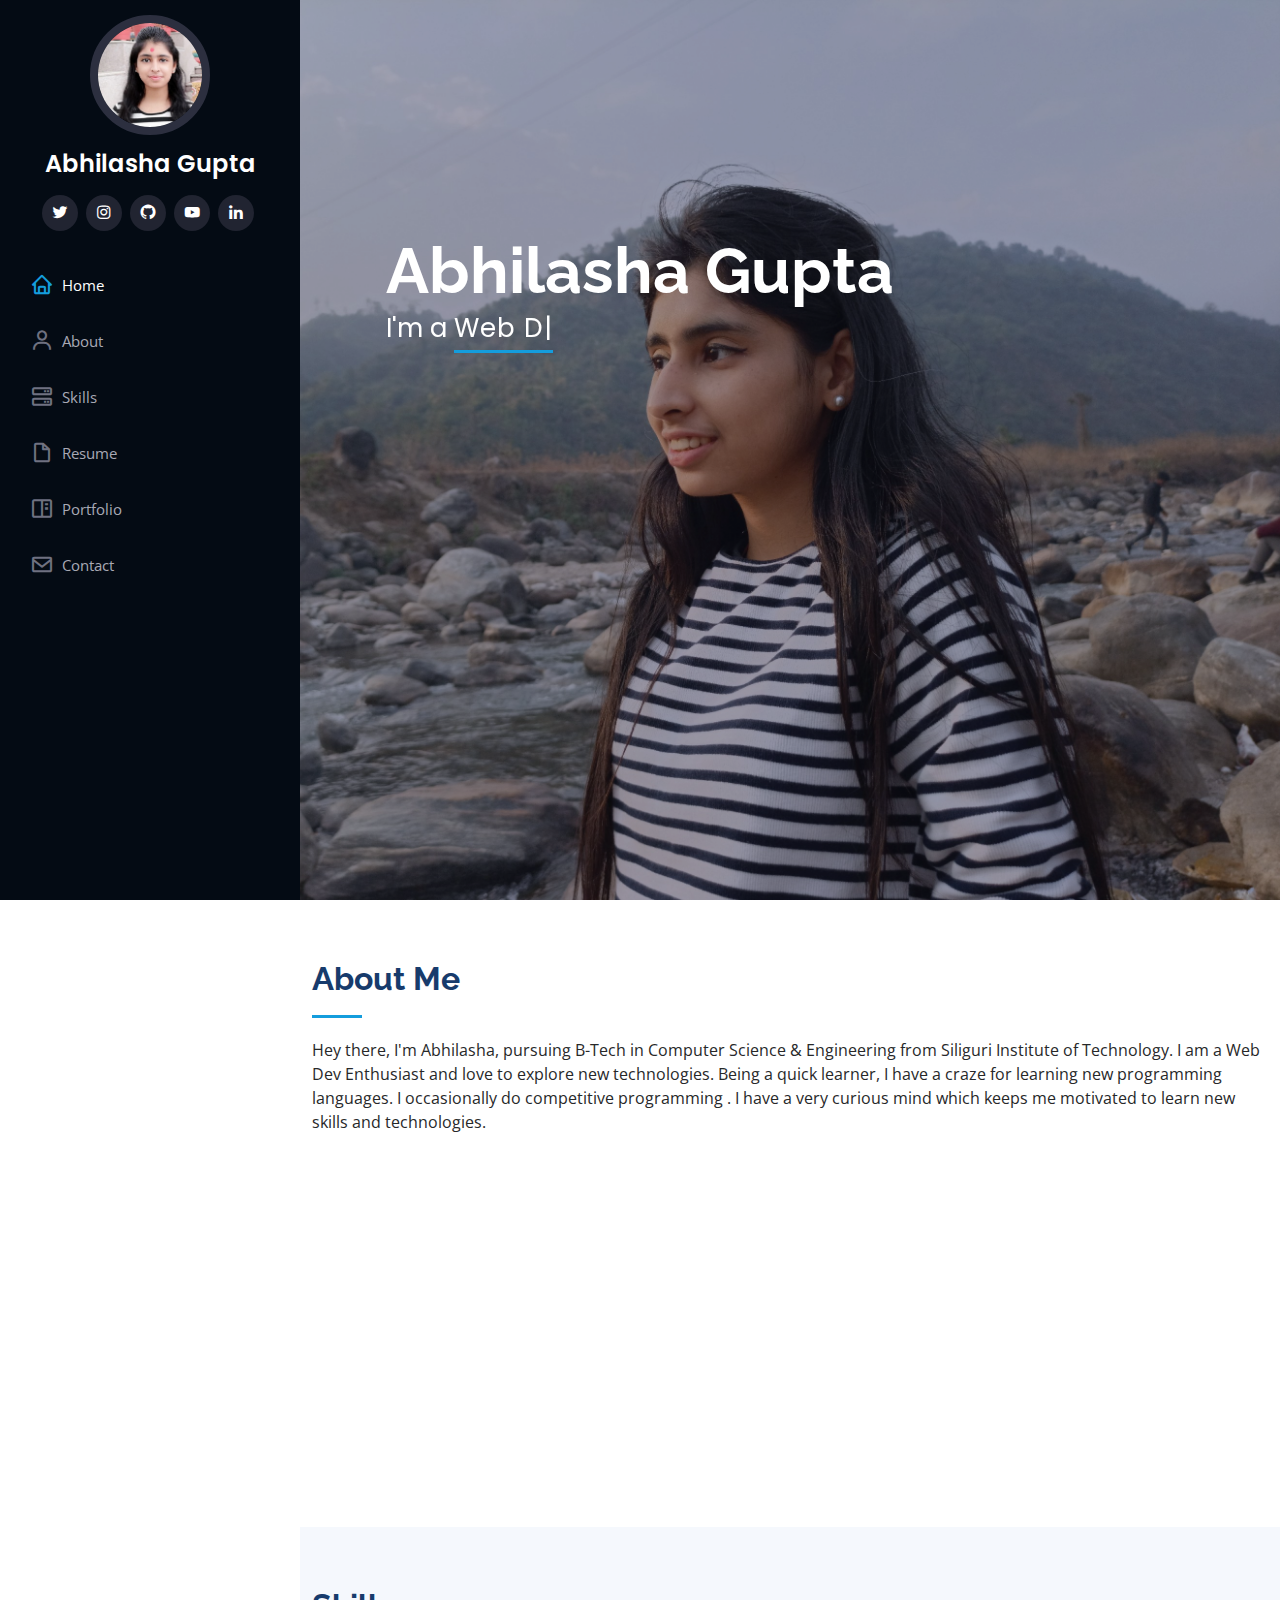
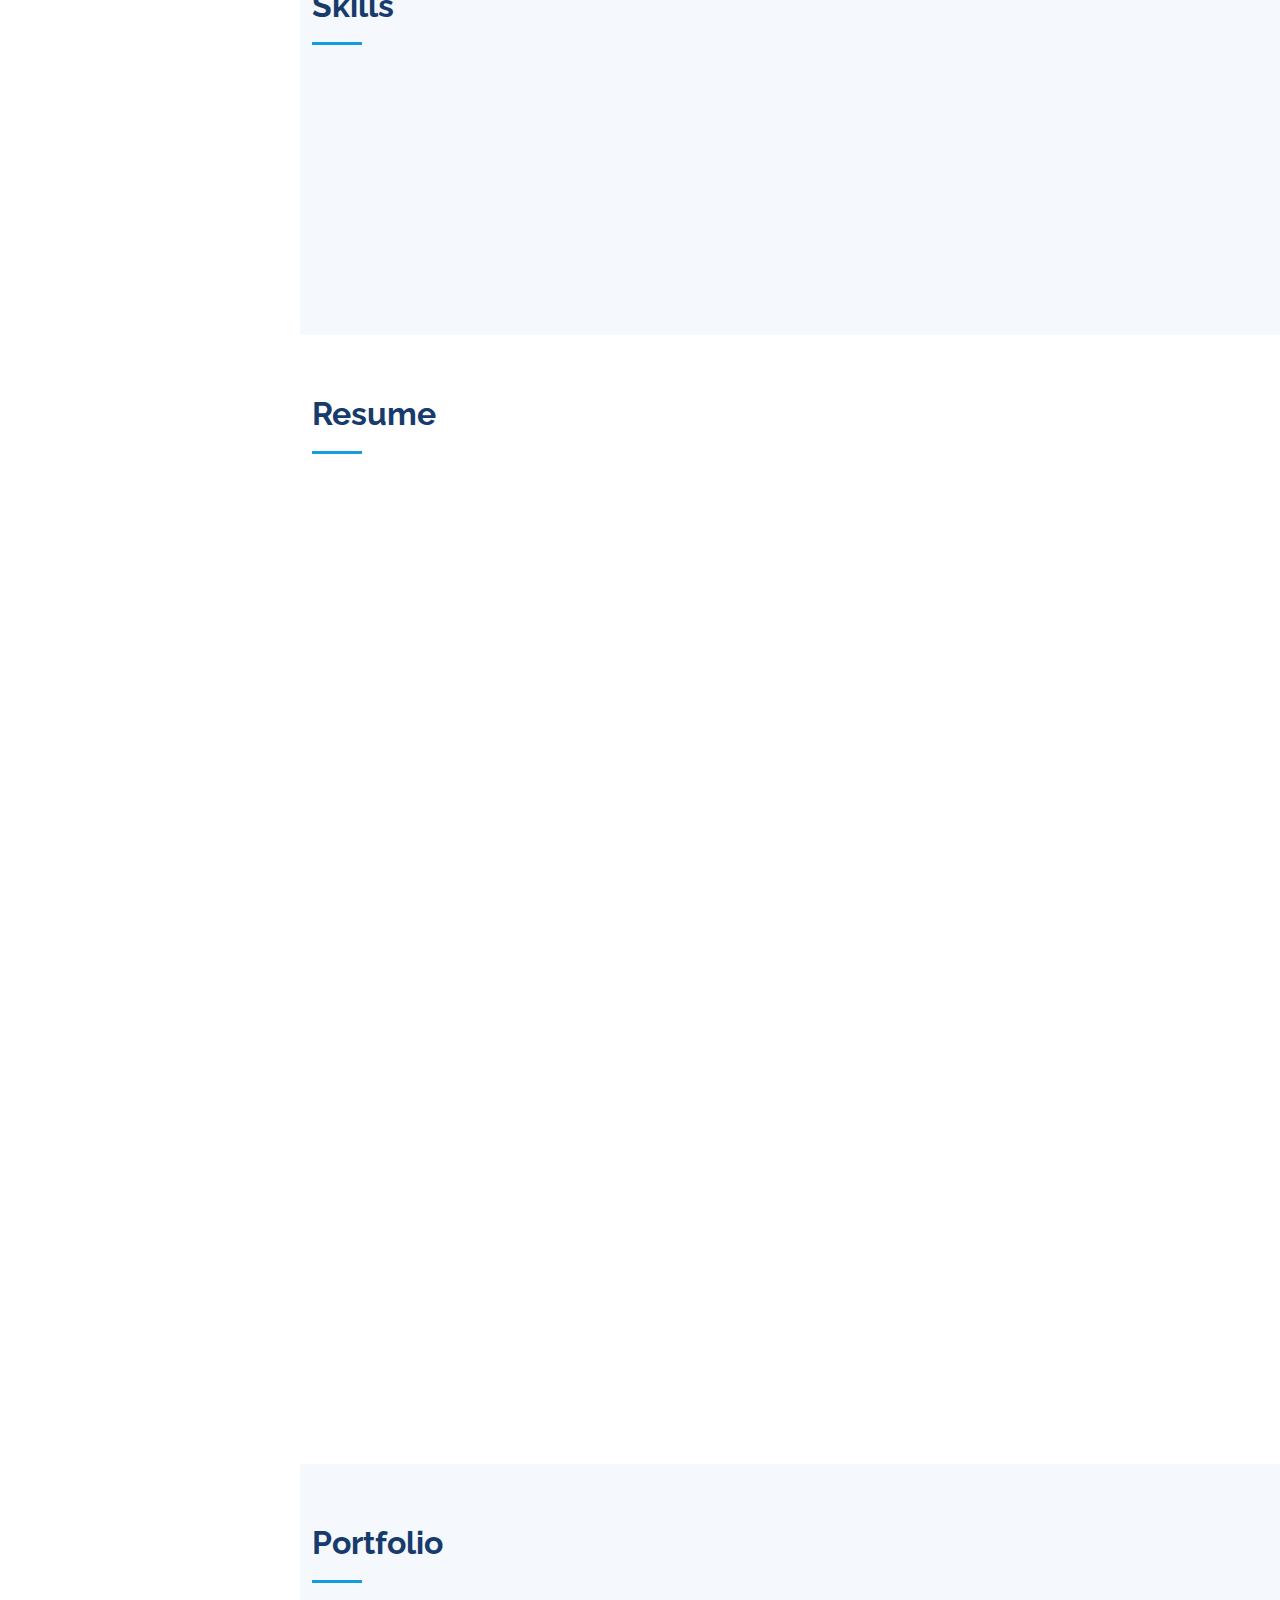
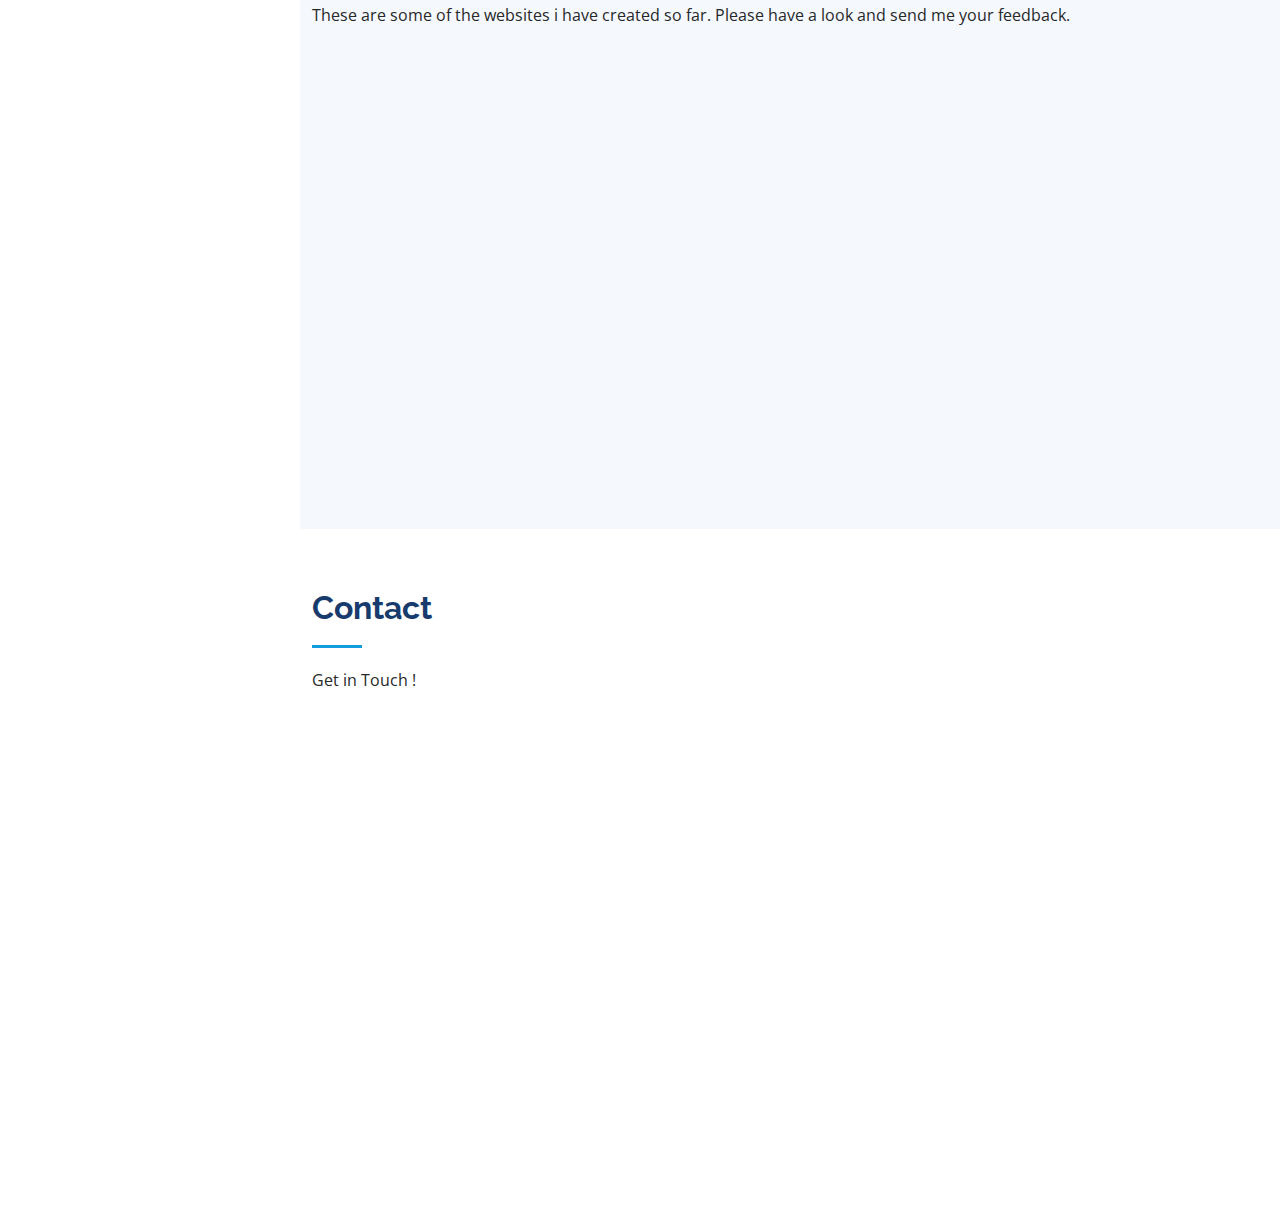
<file: iPortfolio/index.html>
<!DOCTYPE html>
<html lang="en">

<head>
  <meta charset="utf-8">
  <meta content="width=device-width, initial-scale=1.0" name="viewport">

  <title>Abhilasha Gupta - Portfolio Website</title>
  <meta content="" name="description">
  <meta content="" name="keywords">

  <!-- Favicons -->
  <!-- <link href="assets/img/favicon.png" rel="icon">
  <link href="assets/img/apple-touch-icon.png" rel="apple-touch-icon"> -->

  <!-- Google Fonts -->
  <link href="https://fonts.googleapis.com/css?family=Open+Sans:300,300i,400,400i,600,600i,700,700i|Raleway:300,300i,400,400i,500,500i,600,600i,700,700i|Poppins:300,300i,400,400i,500,500i,600,600i,700,700i" rel="stylesheet">

  <!-- Vendor CSS Files -->
  <link href="assets/vendor/aos/aos.css" rel="stylesheet">
  <link href="assets/vendor/bootstrap/css/bootstrap.min.css" rel="stylesheet">
  <link href="assets/vendor/bootstrap-icons/bootstrap-icons.css" rel="stylesheet">
  <link href="assets/vendor/boxicons/css/boxicons.min.css" rel="stylesheet">
  <link href="assets/vendor/glightbox/css/glightbox.min.css" rel="stylesheet">
  <link href="assets/vendor/swiper/swiper-bundle.min.css" rel="stylesheet">

  <!-- Template Main CSS File -->
  <link href="assets/css/style.css" rel="stylesheet">

</head>

<body>

  <!-- ======= Mobile nav toggle button ======= -->
  <i class="bi bi-list mobile-nav-toggle d-xl-none"></i>

  <!-- ======= Header ======= -->
  <header id="header">
    <div class="d-flex flex-column">

      <div class="profile">
        <img src="assets/img/profile-img1.jpg" alt="" class="img-fluid rounded-circle">
        <h1 class="text-light"><a href="index.html">Abhilasha Gupta</a></h1>
        <div class="social-links mt-3 text-center">
          <a href="https://twitter.com/Abhilasha_4sq?s=09" class="twitter"><i class="bx bxl-twitter"></i></a>
          <a href="http://instagram.com/Abhilasha_4sq" class="instagram"><i class="bx bxl-instagram"></i></a>
          <a href="https://github.com/" class="facebook"><i class="bx bxl-github"></i></a>
          <a href="https://youtube.com/channel/" class="google-plus"><i class="bx bxl-youtube"></i></a>
          <a href="https://www.linkedin.com/in/" class="linkedin"><i class="bx bxl-linkedin"></i></a>
        </div>
      </div>

      <nav id="navbar" class="nav-menu navbar">
        <ul>
          <li><a href="#hero" class="nav-link scrollto active"><i class="bx bx-home"></i> <span>Home</span></a></li>
          <li><a href="#about" class="nav-link scrollto"><i class="bx bx-user"></i> <span>About</span></a></li>
          <li><a href="#skills" class="nav-link scrollto"><i class="bx bx-server"></i> <span>Skills</span></a></li>
          <li><a href="#resume" class="nav-link scrollto"><i class="bx bx-file-blank"></i> <span>Resume</span></a></li>
          <li><a href="#portfolio" class="nav-link scrollto"><i class="bx bx-book-content"></i> <span>Portfolio</span></a></li>
          <li><a href="#contact" class="nav-link scrollto"><i class="bx bx-envelope"></i> <span>Contact</span></a></li>
        </ul>
      </nav><!-- .nav-menu -->
    </div>
  </header><!-- End Header -->

  <!-- ======= Hero Section ======= -->
  <section id="hero" class="d-flex flex-column justify-content-center align-items-center">
    <div class="hero-container" data-aos="fade-in">
      <h1>Abhilasha Gupta</h1>
      <p>I'm a <span class="typed" data-typed-items=" Web Developer , Designer , Coder , Freelancer "></span></p>
    </div>
  </section><!-- End Hero -->

  <main id="main">

    <!-- ======= About Section ======= -->
    <section id="about" class="about">
      <div class="container">

        <div class="section-title">
          <h2>About Me</h2>
          <p>Hey there, I'm Abhilasha, pursuing B-Tech in Computer Science & Engineering from Siliguri Institute of Technology. I am a Web Dev Enthusiast and love to explore new technologies. Being a quick learner, I have a craze for learning new programming languages. I occasionally do competitive programming . I have a very curious mind which keeps me motivated to learn new skills and technologies.</p>
        </div>

        <div class="row">
          <div class="col-lg-4" data-aos="fade-right">
            <img src="assets/img/about-pic.jpg" class="img-fluid" alt="">
          </div>
          <div class="col-lg-8 pt-4 pt-lg-0 content" data-aos="fade-left">
            <h3>Web Developer &amp; Competitive Programmer.</h3>
            <!-- <p class="fst-italic">
              Lorem ipsum dolor sit amet, consectetur adipiscing elit, sed do eiusmod tempor incididunt ut labore et dolore
              magna aliqua.
            </p> -->
            <div class="row">
              <div class="col-lg-6">
                <ul>
                  <li><i class="bi bi-chevron-right"></i> <strong>Birthday:</strong> <span>16th June 2000</span></li>
                  <li><i class="bi bi-chevron-right"></i> <strong>E-mail:</strong> <span>abhinanda361@gmail.com</span></li>
                  <li><i class="bi bi-chevron-right"></i> <strong>Phone:</strong> <span>+91-7384999670</span></li>
                  <li><i class="bi bi-chevron-right"></i> <strong>City:</strong> <span>Siliguri,West Bengal.</span></li>
                </ul>
              </div>
              <div class="col-lg-6">
                <ul>
                  <li><i class="bi bi-chevron-right"></i> <strong>Age:</strong> <span>21</span></li>
                  <li><i class="bi bi-chevron-right"></i> <strong>Degree:</strong> <span>Btech</span></li>
                  <li><i class="bi bi-chevron-right"></i> <strong>Co-founder:</strong> <span>SpiderWeb</span></li>
                  <li><i class="bi bi-chevron-right"></i> <strong>Freelance:</strong> <span>Available</span></li>
                </ul>
              </div>
            </div>
            <p>
              I also love to teach others whatever I know, as in return it helps me to learn more. I have worked on some projects and participled in some Hackathons of Web Dev as well. Also, I did participate in GCP-19, 20, and also HacktoberFest 2020.
            </p>
          </div>
        </div>

      </div>
    </section><!-- End About Section -->

    <!-- ======= Skills Section ======= -->
    <section id="skills" class="skills section-bg">
      <div class="container">

        <div class="section-title">
          <h2>Skills</h2>
          <!-- <p>Magnam dolores commodi suscipit. Necessitatibus eius consequatur ex aliquid fuga eum quidem. Sit sint consectetur velit. Quisquam quos quisquam cupiditate. Et nemo qui impedit suscipit alias ea. Quia fugiat sit in iste officiis commodi quidem hic quas.</p> -->
        </div>

        <div class="row skills-content">

          <div class="col-lg-6" data-aos="fade-up">

            <div class="progress">
              <span class="skill">HTML <i class="val">100%</i></span>
              <div class="progress-bar-wrap">
                <div class="progress-bar" role="progressbar" aria-valuenow="100" aria-valuemin="0" aria-valuemax="100"></div>
              </div>
            </div>

            <div class="progress">
              <span class="skill">CSS <i class="val">80%</i></span>
              <div class="progress-bar-wrap">
                <div class="progress-bar" role="progressbar" aria-valuenow="80" aria-valuemin="0" aria-valuemax="100"></div>
              </div>
            </div>

            <div class="progress">
              <span class="skill">JavaScript <i class="val">60%</i></span>
              <div class="progress-bar-wrap">
                <div class="progress-bar" role="progressbar" aria-valuenow="60" aria-valuemin="0" aria-valuemax="100"></div>
              </div>
            </div>

          </div>

          <div class="col-lg-6" data-aos="fade-up" data-aos-delay="100">

            <div class="progress">
              <span class="skill">Programming<i class="val">70%</i></span>
              <div class="progress-bar-wrap">
                <div class="progress-bar" role="progressbar" aria-valuenow="70" aria-valuemin="0" aria-valuemax="100"></div>
              </div>
            </div>

            <div class="progress">
              <span class="skill">WordPress/CMS <i class="val">80%</i></span>
              <div class="progress-bar-wrap">
                <div class="progress-bar" role="progressbar" aria-valuenow="80" aria-valuemin="0" aria-valuemax="100"></div>
              </div>
            </div>

            <div class="progress">
              <span class="skill">Photoshop <i class="val">55%</i></span>
              <div class="progress-bar-wrap">
                <div class="progress-bar" role="progressbar" aria-valuenow="55" aria-valuemin="0" aria-valuemax="100"></div>
              </div>
            </div>

          </div>

        </div>

      </div>
    </section><!-- End Skills Section -->
    
    <!-- ======= Resume Section ======= -->
    <section id="resume" class="resume">
      <div class="container">

        <div class="section-title">
          <h2>Resume</h2>
        </div>

        <div class="row">
          <div class="col-lg-6" data-aos="fade-up">
            <h3 class="resume-title">Sumary</h3>
            <div class="resume-item pb-0">
              <h4>Abhilasha Gupta.</h4>
              <p><em>Innovative and deadline-driven Web Developer with experience of both coding and drag-and-drop method of website building.</em></p>
              <ul>
                <li>Silguri,India.</li>
                <li>+91-7384999670</li>
                <li>abhinanda361@gmail.com</li>
              </ul>
            </div>

            <h3 class="resume-title">Education</h3>
            <div class="resume-item">
              <h4>Primary &amp; Higher Schooling</h4>
              <h5>2004 - 2019</h5>
              <p><em>Nirmala Convent School, Siliguri.</em></p>
              <p>    ICSE Results (10th)  : 93.60%
                <br>
                ISC  Results (12th)  : 94.00%
           </p>
            </div>
            <div class="resume-item">
              <h4>Bachelor of Technology.</h4>
              <h5>2019 - 2023</h5>
              <p><em>Siliguri Institute of Technology</em></p>
              <p>Curently I am pursuing my BTech degree in Computer Science & Technology.
                <br>
                <br>
                I have an average of around 8.5cgpa.
                <br>
              </p>
            </div>
          </div>
          <div class="col-lg-6" data-aos="fade-up" data-aos-delay="100">
            <h3 class="resume-title">Skills and Technology.</h3>
            <div class="resume-item">
              <h4>Coursework</h4>
              <ul>
                <li>Website Development-Frontend</li>
                <li>Learning Web-Dev Backend </li>
                <li>Data Structure and Algorithms</li>
                <li>C/C++ Programming</li>
                <li>Java & Python Programming</li>
              </ul>
            </div>
            <div class="resume-item">
              <h4>PROJECTS  &  ACHIEVEMENTS</h4>
              <ul>
                <li>Participated in Hack Chennai Hackathon 2020:
                  It was a group project of 5members
                  where we made a virtual library</li>
                <li>Participated and completed GCP 2019 and 2020 
                  Participated and completed Hacktoberbest 2020</li>
                <li>Built a four wheel driving robot using Arduino IDE and which was controlled using smart phone app</li>
              </ul>
            </div>
            <div class="resume-item">
              <h4>Institute Positions</h4>
              <ul>
                <h5>2020 - till date</h5>
                <br>
                <li><em>Chapter Lead</em>
                  <br>GirlScript Siliguri Chapter</li>
                <li><em>Campus Ambassador</em>
                <br>Mockin</li>
                <li><em>Core Team Member</em>
                  <br>Hack Club SIT <br>Codechef SIT Chapter</li>
                  <li><em>Volunteer</em>
                    <br>National Service Scheme (NSS)</li>

                
              </ul>
            </div>
          </div>
        </div>

      </div>
    </section><!-- End Resume Section -->

    <!-- ======= Portfolio Section ======= -->
    <section id="portfolio" class="portfolio section-bg">
      <div class="container">

        <div class="section-title">
          <h2>Portfolio</h2>
          <p>These are some of the websites i have created so far. Please have a look and send me your feedback.</p>
        </div>

        <div class="row" data-aos="fade-up">
          <div class="col-lg-12 d-flex justify-content-center">
            <ul id="portfolio-flters">
              <li data-filter="*" class="filter-active">All</li>
              <li data-filter=".filter-app">Travel</li>
              <li data-filter=".filter-card">Business</li>
              <li data-filter=".filter-web">Games</li>
            </ul>
          </div>
        </div>

        <div class="row portfolio-container" data-aos="fade-up" data-aos-delay="100">

          <div class="col-lg-4 col-md-6 portfolio-item filter-card">
            <div class="portfolio-wrap">
              <img src="assets/img/portfolio/web1-1.png" class="img-fluid" alt="">
              <div class="portfolio-links">
                <a href="assets/img/portfolio/web1-1.png" data-gallery="portfolioGallery" class="portfolio-lightbox" title="Zoom View"><i class="bx bx-plus"></i></a>
                <a href="portfolio-details1.html" title="More Details"><i class="bx bx-link"></i></a>
              </div>
            </div>
          </div>

          <div class="col-lg-4 col-md-6 portfolio-item filter-card">
            <div class="portfolio-wrap">
              <img src="assets/img/portfolio/web2-1.png" class="img-fluid" alt="">
              <div class="portfolio-links">
                <a href="assets/img/portfolio/web2-1.png" data-gallery="portfolioGallery" class="portfolio-lightbox" title="Zoom View"><i class="bx bx-plus"></i></a>
                <a href="portfolio-details2.html" title="More Details"><i class="bx bx-link"></i></a>
              </div>
            </div>
          </div>

          <div class="col-lg-4 col-md-6 portfolio-item filter-app">
            <div class="portfolio-wrap">
              <img src="assets/img/portfolio/web3-1.png" class="img-fluid" alt="">
              <div class="portfolio-links">
                <a href="assets/img/portfolio/web3-1.png" data-gallery="portfolioGallery" class="portfolio-lightbox" title="Zoom View"><i class="bx bx-plus"></i></a>
                <a href="portfolio-details3.html" title="More Details"><i class="bx bx-link"></i></a>
              </div>
            </div>
          </div>

          <div class="col-lg-4 col-md-6 portfolio-item filter-web">
            <div class="portfolio-wrap">
              <img src="assets/img/portfolio/web4-1.png" class="img-fluid" alt="">
              <div class="portfolio-links">
                <a href="assets/img/portfolio/web4-1.png" data-gallery="portfolioGallery" class="portfolio-lightbox" title="Zoom View"><i class="bx bx-plus"></i></a>
                <a href="portfolio-details4.html" title="More Details"><i class="bx bx-link"></i></a>
              </div>
            </div>
          </div>
          <div class="col-lg-4 col-md-6 portfolio-item filter-web">
            <div class="portfolio-wrap">
              <img src="assets/img/portfolio/web5-1.png" class="img-fluid" alt="">
              <div class="portfolio-links">
                <a href="assets/img/portfolio/web5-1.png" data-gallery="portfolioGallery" class="portfolio-lightbox" title="Zoom View"><i class="bx bx-plus"></i></a>
                <a href="portfolio-details5.html" title="More Details"><i class="bx bx-link"></i></a>
              </div>
            </div>
          </div>
          <div class="col-lg-4 col-md-6 portfolio-item filter-web">
            <div class="portfolio-wrap">
              <img src="assets/img/portfolio/web6-1.png" class="img-fluid" alt="">
              <div class="portfolio-links">
                <a href="assets/img/portfolio/web6-1.png" data-gallery="portfolioGallery" class="portfolio-lightbox" title="Zoom View"><i class="bx bx-plus"></i></a>
                <a href="portfolio-details6.html" title="More Details"><i class="bx bx-link"></i></a>
              </div>
            </div>
          </div>
        </div>

      </div>
    </section><!-- End Portfolio Section -->

    <!-- ======= Services Section ======= -->
    <!--<section id="services" class="services">
      <div class="container">

        <div class="section-title">
          <h2>Services</h2>
          <p>Magnam dolores commodi suscipit. Necessitatibus eius consequatur ex aliquid fuga eum quidem. Sit sint consectetur velit. Quisquam quos quisquam cupiditate. Et nemo qui impedit suscipit alias ea. Quia fugiat sit in iste officiis commodi quidem hic quas.</p>
        </div>

        <div class="row">
          <div class="col-lg-4 col-md-6 icon-box" data-aos="fade-up">
            <div class="icon"><i class="bi bi-briefcase"></i></div>
            <h4 class="title"><a href="">Lorem Ipsum</a></h4>
            <p class="description">Voluptatum deleniti atque corrupti quos dolores et quas molestias excepturi sint occaecati cupiditate non provident</p>
          </div>
          <div class="col-lg-4 col-md-6 icon-box" data-aos="fade-up" data-aos-delay="100">
            <div class="icon"><i class="bi bi-card-checklist"></i></div>
            <h4 class="title"><a href="">Dolor Sitema</a></h4>
            <p class="description">Minim veniam, quis nostrud exercitation ullamco laboris nisi ut aliquip ex ea commodo consequat tarad limino ata</p>
          </div>
          <div class="col-lg-4 col-md-6 icon-box" data-aos="fade-up" data-aos-delay="200">
            <div class="icon"><i class="bi bi-bar-chart"></i></div>
            <h4 class="title"><a href="">Sed ut perspiciatis</a></h4>
            <p class="description">Duis aute irure dolor in reprehenderit in voluptate velit esse cillum dolore eu fugiat nulla pariatur</p>
          </div>
          <div class="col-lg-4 col-md-6 icon-box" data-aos="fade-up" data-aos-delay="300">
            <div class="icon"><i class="bi bi-binoculars"></i></div>
            <h4 class="title"><a href="">Magni Dolores</a></h4>
            <p class="description">Excepteur sint occaecat cupidatat non proident, sunt in culpa qui officia deserunt mollit anim id est laborum</p>
          </div>
          <div class="col-lg-4 col-md-6 icon-box" data-aos="fade-up" data-aos-delay="400">
            <div class="icon"><i class="bi bi-brightness-high"></i></div>
            <h4 class="title"><a href="">Nemo Enim</a></h4>
            <p class="description">At vero eos et accusamus et iusto odio dignissimos ducimus qui blanditiis praesentium voluptatum deleniti atque</p>
          </div>
          <div class="col-lg-4 col-md-6 icon-box" data-aos="fade-up" data-aos-delay="500">
            <div class="icon"><i class="bi bi-calendar4-week"></i></div>
            <h4 class="title"><a href="">Eiusmod Tempor</a></h4>
            <p class="description">Et harum quidem rerum facilis est et expedita distinctio. Nam libero tempore, cum soluta nobis est eligendi</p>
          </div>
        </div>

      </div>
    </section>-->

    <!-- ======= Testimonials Section ======= -->
    <!-- <section id="testimonials" class="testimonials section-bg">
      <div class="container">

        <div class="section-title">
          <h2>Testimonials</h2>
          <p>Magnam dolores commodi suscipit. Necessitatibus eius consequatur ex aliquid fuga eum quidem. Sit sint consectetur velit. Quisquam quos quisquam cupiditate. Et nemo qui impedit suscipit alias ea. Quia fugiat sit in iste officiis commodi quidem hic quas.</p>
        </div>

        <div class="testimonials-slider swiper-container" data-aos="fade-up" data-aos-delay="100">
          <div class="swiper-wrapper">

            <div class="swiper-slide">
              <div class="testimonial-item" data-aos="fade-up">
                <p>
                  <i class="bx bxs-quote-alt-left quote-icon-left"></i>
                  Proin iaculis purus consequat sem cure digni ssim donec porttitora entum suscipit rhoncus. Accusantium quam, ultricies eget id, aliquam eget nibh et. Maecen aliquam, risus at semper.
                  <i class="bx bxs-quote-alt-right quote-icon-right"></i>
                </p>
                <img src="assets/img/testimonials/testimonials-1.jpg" class="testimonial-img" alt="">
                <h3>Saul Goodman</h3>
                <h4>Ceo &amp; Founder</h4>
              </div>
            </div> 

            <div class="swiper-slide">
              <div class="testimonial-item" data-aos="fade-up" data-aos-delay="100">
                <p>
                  <i class="bx bxs-quote-alt-left quote-icon-left"></i>
                  Export tempor illum tamen malis malis eram quae irure esse labore quem cillum quid cillum eram malis quorum velit fore eram velit sunt aliqua noster fugiat irure amet legam anim culpa.
                  <i class="bx bxs-quote-alt-right quote-icon-right"></i>
                </p>
                <img src="assets/img/testimonials/testimonials-2.jpg" class="testimonial-img" alt="">
                <h3>Sara Wilsson</h3>
                <h4>Designer</h4>
              </div>
            </div>

            <div class="swiper-slide">
              <div class="testimonial-item" data-aos="fade-up" data-aos-delay="200">
                <p>
                  <i class="bx bxs-quote-alt-left quote-icon-left"></i>
                  Enim nisi quem export duis labore cillum quae magna enim sint quorum nulla quem veniam duis minim tempor labore quem eram duis noster aute amet eram fore quis sint minim.
                  <i class="bx bxs-quote-alt-right quote-icon-right"></i>
                </p>
                <img src="assets/img/testimonials/testimonials-3.jpg" class="testimonial-img" alt="">
                <h3>Jena Karlis</h3>
                <h4>Store Owner</h4>
              </div>
            </div>

            <div class="swiper-slide">
              <div class="testimonial-item" data-aos="fade-up" data-aos-delay="300">
                <p>
                  <i class="bx bxs-quote-alt-left quote-icon-left"></i>
                  Fugiat enim eram quae cillum dolore dolor amet nulla culpa multos export minim fugiat minim velit minim dolor enim duis veniam ipsum anim magna sunt elit fore quem dolore labore illum veniam.
                  <i class="bx bxs-quote-alt-right quote-icon-right"></i>
                </p>
                <img src="assets/img/testimonials/testimonials-4.jpg" class="testimonial-img" alt="">
                <h3>Matt Brandon</h3>
                <h4>Freelancer</h4>
              </div>
            </div>

            <div class="swiper-slide">
              <div class="testimonial-item" data-aos="fade-up" data-aos-delay="400">
                <p>
                  <i class="bx bxs-quote-alt-left quote-icon-left"></i>
                  Quis quorum aliqua sint quem legam fore sunt eram irure aliqua veniam tempor noster veniam enim culpa labore duis sunt culpa nulla illum cillum fugiat legam esse veniam culpa fore nisi cillum quid.
                  <i class="bx bxs-quote-alt-right quote-icon-right"></i>
                </p>
                <img src="assets/img/testimonials/testimonials-5.jpg" class="testimonial-img" alt="">
                <h3>John Larson</h3>
                <h4>Entrepreneur</h4>
              </div>
            </div>

          </div>
          <div class="swiper-pagination"></div>
        </div>

      </div>
    </section>  -->


    <!-- ======= Contact Section ======= -->
    <section id="contact" class="contact">
      <div class="container">

        <div class="section-title">
          <h2>Contact</h2>
          <p>Get in Touch !</p>
        </div>

        <div class="row" data-aos="fade-in">

          <div class="col-lg-5 d-flex align-items-stretch">
            <div class="info">
              <div class="address">
                <i class="bi bi-geo-alt"></i>
                <h4>Location:</h4>
                <p>Himalaya Kanya Abasan , Salugara , Siliguri, West Bengal , India. <br> Pin : 734008.
                </p>
              </div>

              <div class="email">
                <i class="bi bi-envelope"></i>
                <h4>Email:</h4>
                <p>abhinanda361@gmail.com</p>
              </div>

              <div class="phone">
                <i class="bi bi-phone"></i>
                <h4>Call:</h4>
                <p>7384999670</p>
              </div>

              
            </div>

          </div>

          <div class="col-lg-7 mt-5 mt-lg-0 d-flex align-items-stretch">
            <iframe src="https://www.google.com/maps/embed?pb=!1m18!1m12!1m3!1d3562.762311492982!2d88.44248686504152!3d26.751960083197066!2m3!1f0!2f0!3f0!3m2!1i1024!2i768!4f13.1!3m3!1m2!1s0x39e440574f6f1fe3%3A0x922e875cfd11dc6b!2sHimalayan%20Kanya%20Abasan%2C%20Ward%2042%2C%20Don%20Bosco%20Colony%2C%20Siliguri%2C%20West%20Bengal%20734004!5e0!3m2!1sen!2sin!4v1622990620937!5m2!1sen!2sin" frameborder="0" style="border:0; width: 100%; height: 350px;" allowfullscreen></iframe>
          </div>

        </div>

      </div>
    </section><!-- End Contact Section -->

  </main><!-- End #main -->

  <!-- ======= Footer ======= -->
  <!-- <footer id="footer">
    <div class="container">
      <div class="copyright">
        &copy; Copyright <strong><span>iPortfolio</span></strong>
      </div>
      <div class="credits">
         All the links in the footer should remain intact. -->
        <!-- You can delete the links only if you purchased the pro version. -->
        <!-- Licensing information: https://bootstrapmade.com/license/ -->
        <!-- Purchase the pro version with working PHP/AJAX contact form: https://bootstrapmade.com/iportfolio-bootstrap-portfolio-websites-template/ 
        Designed by <a href="https://bootstrapmade.com/">BootstrapMade</a>
      </div>
    </div>
  </footer> -->
  
  <!-- End  Footer -->

  <a href="#" class="back-to-top d-flex align-items-center justify-content-center"><i class="bi bi-arrow-up-short"></i></a>

  <!-- Vendor JS Files -->
  <script src="assets/vendor/aos/aos.js"></script>
  <script src="assets/vendor/bootstrap/js/bootstrap.bundle.min.js"></script>
  <script src="assets/vendor/glightbox/js/glightbox.min.js"></script>
  <script src="assets/vendor/isotope-layout/isotope.pkgd.min.js"></script>
  <script src="assets/vendor/php-email-form/validate.js"></script>
  <script src="assets/vendor/purecounter/purecounter.js"></script>
  <script src="assets/vendor/swiper/swiper-bundle.min.js"></script>
  <script src="assets/vendor/typed.js/typed.min.js"></script>
  <script src="assets/vendor/waypoints/noframework.waypoints.js"></script>

  <!-- Template Main JS File -->
  <script src="assets/js/main.js"></script>

</body>

</html>
</file>
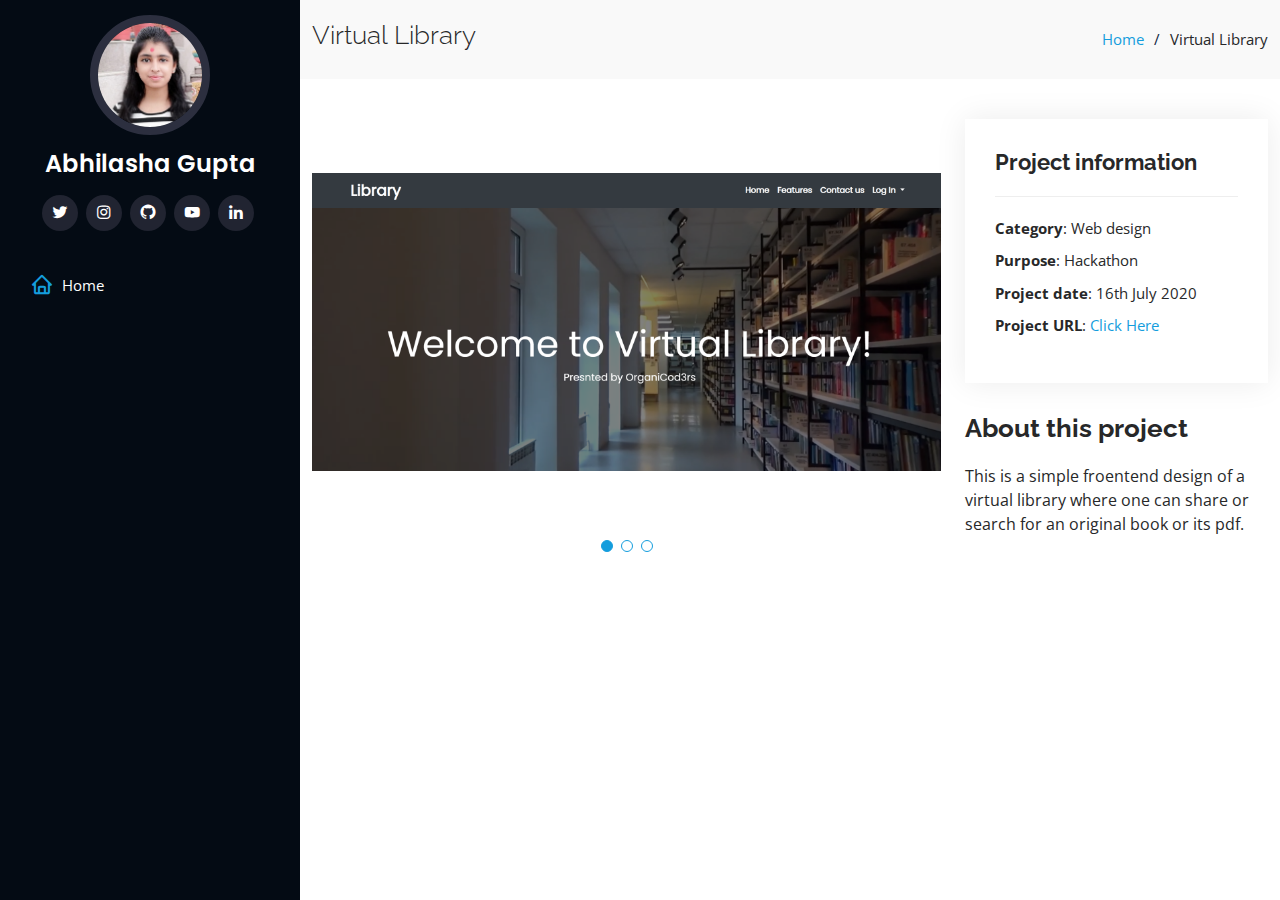
<file: iPortfolio/portfolio-details1.html>
<!DOCTYPE html>
<html lang="en">

<head>
  <meta charset="utf-8">
  <meta content="width=device-width, initial-scale=1.0" name="viewport">

  <title>Abhilasha Gupta - Portfolio Website</title>
  <meta content="" name="description">
  <meta content="" name="keywords">

  <!-- Favicons -->

  <!-- Google Fonts -->
  <link href="https://fonts.googleapis.com/css?family=Open+Sans:300,300i,400,400i,600,600i,700,700i|Raleway:300,300i,400,400i,500,500i,600,600i,700,700i|Poppins:300,300i,400,400i,500,500i,600,600i,700,700i" rel="stylesheet">

  <!-- Vendor CSS Files -->
  <link href="assets/vendor/aos/aos.css" rel="stylesheet">
  <link href="assets/vendor/bootstrap/css/bootstrap.min.css" rel="stylesheet">
  <link href="assets/vendor/bootstrap-icons/bootstrap-icons.css" rel="stylesheet">
  <link href="assets/vendor/boxicons/css/boxicons.min.css" rel="stylesheet">
  <link href="assets/vendor/glightbox/css/glightbox.min.css" rel="stylesheet">
  <link href="assets/vendor/swiper/swiper-bundle.min.css" rel="stylesheet">

  <!-- Template Main CSS File -->
  <link href="assets/css/style.css" rel="stylesheet">

  <!-- =======================================================
  * Template Name: iPortfolio - v3.3.0
  * Template URL: https://bootstrapmade.com/iportfolio-bootstrap-portfolio-websites-template/
  * Author: BootstrapMade.com
  * License: https://bootstrapmade.com/license/
  ======================================================== -->
</head>

<body>

  <!-- ======= Mobile nav toggle button ======= -->
  <i class="bi bi-list mobile-nav-toggle d-xl-none"></i>

  <!-- ======= Header ======= -->
  <header id="header">
    <div class="d-flex flex-column">

      <div class="profile">
        <img src="assets/img/profile-img1.jpg" alt="" class="img-fluid rounded-circle">
        <h1 class="text-light"><a href="index.html">Abhilasha Gupta</a></h1>
        <div class="social-links mt-3 text-center">
          <a href="https://twitter.com/Abhilasha_4sq?s=09" class="twitter"><i class="bx bxl-twitter"></i></a>
          <a href="http://instagram.com/Abhilasha_4sq" class="instagram"><i class="bx bxl-instagram"></i></a>
          <a href="https://github.com/" class="facebook"><i class="bx bxl-github"></i></a>
          <a href="https://youtube.com/channel/" class="google-plus"><i class="bx bxl-youtube"></i></a>
          <a href="https://www.linkedin.com/in/" class="linkedin"><i class="bx bxl-linkedin"></i></a>
        </div>
      </div>

      <nav id="navbar" class="nav-menu navbar">
        <ul>
          <li><a href="index.html" class="nav-link scrollto active"><i class="bx bx-home"></i> <span>Home</span></a></li>
        </ul>
      </nav><!-- .nav-menu -->
    </div>
  </header><!-- End Header -->

  <main id="main">

    <!-- ======= Breadcrumbs ======= -->
    <section id="breadcrumbs" class="breadcrumbs">
      <div class="container">

        <div class="d-flex justify-content-between align-items-center">
          <h2>Virtual Library</h2>
          <ol>
            <li><a href="index.html">Home</a></li>
            <li>Virtual Library</li>
          </ol>
        </div>

      </div>
    </section><!-- End Breadcrumbs -->

    <!-- ======= Portfolio Details Section ======= -->
    <section id="portfolio-details" class="portfolio-details">
      <div class="container">

        <div class="row gy-4">

          <div class="col-lg-8">
            <div class="portfolio-details-slider swiper-container">
              <div class="swiper-wrapper align-items-center">

                <div class="swiper-slide">
                  <img src="assets/img/portfolio/web1-1.png" alt="">
                </div>

                <div class="swiper-slide">
                  <img src="assets/img/portfolio/web1-2.png" alt="">
                </div>

                <div class="swiper-slide">
                  <img src="assets/img/portfolio/web1-3.png" alt="">
                </div>

              </div>
              <div class="swiper-pagination"></div>
            </div>
          </div>

          <div class="col-lg-4">
            <div class="portfolio-info">
              <h3>Project information</h3>
              <ul>
                <li><strong>Category</strong>: Web design</li>
                <li><strong>Purpose</strong>: Hackathon</li>
                <li><strong>Project date</strong>: 16th July 2020</li>
                <li><strong>Project URL</strong>: <a href="https://abhilashagupta16.github.io/Books-Project/Books%20Project/demo.html">Click Here</a></li>
              </ul>
            </div>
            <div class="portfolio-description">
              <h2>About this project</h2>
              <p>
                This is a simple froentend design of a virtual library where one can share or search for an original book or its pdf.
              </p>
            </div>
          </div>

        </div>

      </div>
    </section><!-- End Portfolio Details Section -->

  </main><!-- End #main -->

  <!-- ======= Footer ======= -->


  <a href="#" class="back-to-top d-flex align-items-center justify-content-center"><i class="bi bi-arrow-up-short"></i></a>

  <!-- Vendor JS Files -->
  <script src="assets/vendor/aos/aos.js"></script>
  <script src="assets/vendor/bootstrap/js/bootstrap.bundle.min.js"></script>
  <script src="assets/vendor/glightbox/js/glightbox.min.js"></script>
  <script src="assets/vendor/isotope-layout/isotope.pkgd.min.js"></script>
  <script src="assets/vendor/php-email-form/validate.js"></script>
  <script src="assets/vendor/purecounter/purecounter.js"></script>
  <script src="assets/vendor/swiper/swiper-bundle.min.js"></script>
  <script src="assets/vendor/typed.js/typed.min.js"></script>
  <script src="assets/vendor/waypoints/noframework.waypoints.js"></script>

  <!-- Template Main JS File -->
  <script src="assets/js/main.js"></script>

</body>

</html>
</file>
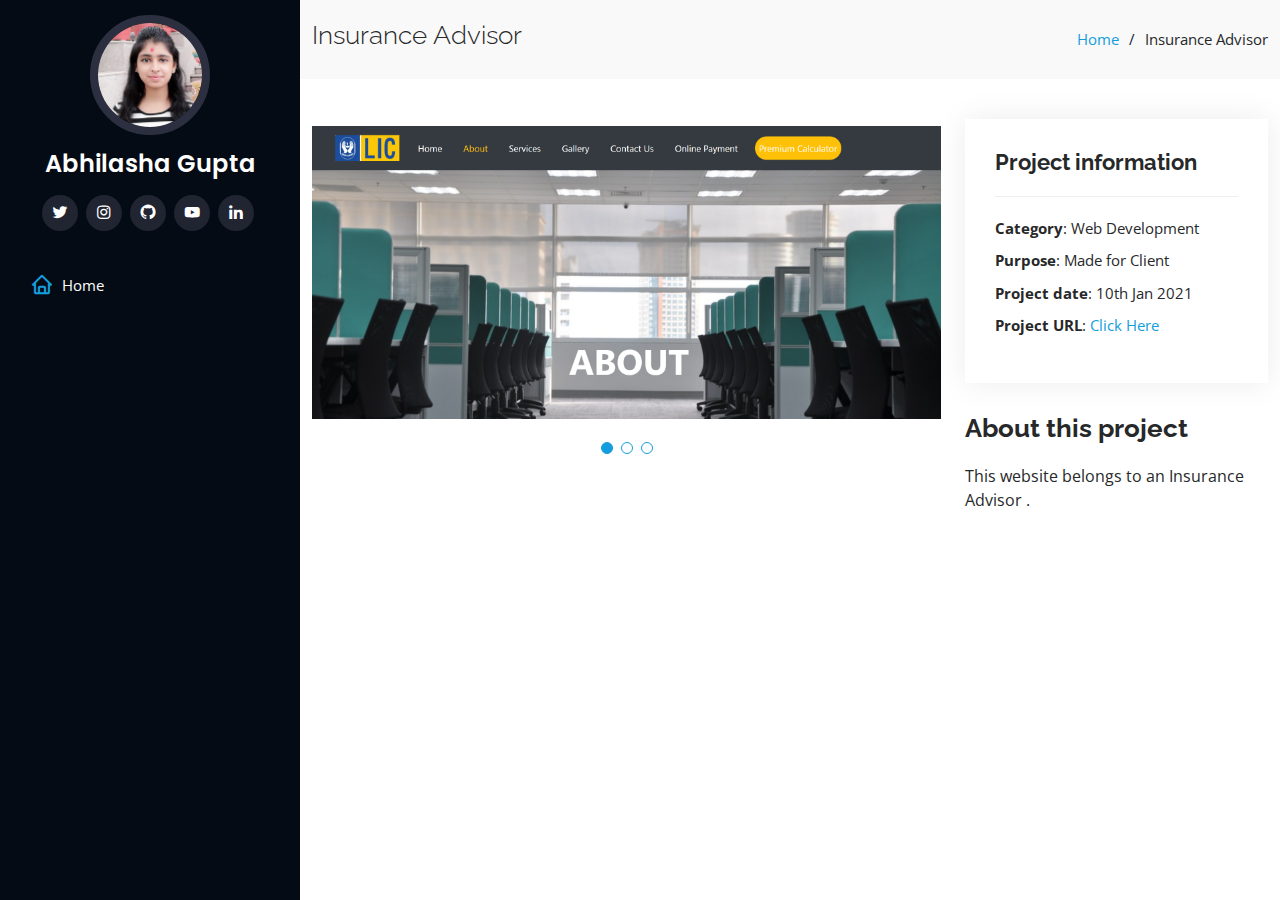
<file: iPortfolio/portfolio-details2.html>
<!DOCTYPE html>
<html lang="en">

<head>
  <meta charset="utf-8">
  <meta content="width=device-width, initial-scale=1.0" name="viewport">

  <title>Abhilasha Gupta - Portfolio Website</title>
  <meta content="" name="description">
  <meta content="" name="keywords">

  <!-- Favicons -->


  <!-- Google Fonts -->
  <link href="https://fonts.googleapis.com/css?family=Open+Sans:300,300i,400,400i,600,600i,700,700i|Raleway:300,300i,400,400i,500,500i,600,600i,700,700i|Poppins:300,300i,400,400i,500,500i,600,600i,700,700i" rel="stylesheet">

  <!-- Vendor CSS Files -->
  <link href="assets/vendor/aos/aos.css" rel="stylesheet">
  <link href="assets/vendor/bootstrap/css/bootstrap.min.css" rel="stylesheet">
  <link href="assets/vendor/bootstrap-icons/bootstrap-icons.css" rel="stylesheet">
  <link href="assets/vendor/boxicons/css/boxicons.min.css" rel="stylesheet">
  <link href="assets/vendor/glightbox/css/glightbox.min.css" rel="stylesheet">
  <link href="assets/vendor/swiper/swiper-bundle.min.css" rel="stylesheet">

  <!-- Template Main CSS File -->
  <link href="assets/css/style.css" rel="stylesheet">

  <!-- =======================================================
  * Template Name: iPortfolio - v3.3.0
  * Template URL: https://bootstrapmade.com/iportfolio-bootstrap-portfolio-websites-template/
  * Author: BootstrapMade.com
  * License: https://bootstrapmade.com/license/
  ======================================================== -->
</head>

<body>

  <!-- ======= Mobile nav toggle button ======= -->
  <i class="bi bi-list mobile-nav-toggle d-xl-none"></i>

  <!-- ======= Header ======= -->
  <header id="header">
    <div class="d-flex flex-column">

      <div class="profile">
        <img src="assets/img/profile-img1.jpg" alt="" class="img-fluid rounded-circle">
        <h1 class="text-light"><a href="index.html">Abhilasha Gupta</a></h1>
        <div class="social-links mt-3 text-center">
          <a href="https://twitter.com/Abhilasha_4sq?s=09" class="twitter"><i class="bx bxl-twitter"></i></a>
          <a href="http://instagram.com/Abhilasha_4sq" class="instagram"><i class="bx bxl-instagram"></i></a>
          <a href="https://github.com/" class="facebook"><i class="bx bxl-github"></i></a>
          <a href="https://youtube.com/channel/" class="google-plus"><i class="bx bxl-youtube"></i></a>
          <a href="https://www.linkedin.com/in/" class="linkedin"><i class="bx bxl-linkedin"></i></a>
        </div>
      </div>

      <nav id="navbar" class="nav-menu navbar">
        <ul>
          <li><a href="index.html" class="nav-link scrollto active"><i class="bx bx-home"></i> <span>Home</span></a></li>
        </ul>
      </nav><!-- .nav-menu -->
    </div>
  </header><!-- End Header -->

  <main id="main">

    <!-- ======= Breadcrumbs ======= -->
    <section id="breadcrumbs" class="breadcrumbs">
      <div class="container">

        <div class="d-flex justify-content-between align-items-center">
          <h2>Insurance Advisor</h2>
          <ol>
            <li><a href="index.html">Home</a></li>
            <li>Insurance Advisor</li>
          </ol>
        </div>

      </div>
    </section><!-- End Breadcrumbs -->

    <!-- ======= Portfolio Details Section ======= -->
    <section id="portfolio-details" class="portfolio-details">
      <div class="container">

        <div class="row gy-4">

          <div class="col-lg-8">
            <div class="portfolio-details-slider swiper-container">
              <div class="swiper-wrapper align-items-center">

                <div class="swiper-slide">
                  <img src="assets/img/portfolio/web2-1.png" alt="">
                </div>

                <div class="swiper-slide">
                  <img src="assets/img/portfolio/web2-2.png" alt="">
                </div>

                <div class="swiper-slide">
                  <img src="assets/img/portfolio/web2-3.png" alt="">
                </div>

              </div>
              <div class="swiper-pagination"></div>
            </div>
          </div>

          <div class="col-lg-4">
            <div class="portfolio-info">
              <h3>Project information</h3>
              <ul>
                <li><strong>Category</strong>: Web Development</li>
                <li><strong>Purpose</strong>: Made for Client</li>
                <li><strong>Project date</strong>: 10th Jan 2021</li>
                <li><strong>Project URL</strong>: <a href="https://anandgupta-licadvisor.github.io/Official-Website/index.html"> Click Here</a></li>
              </ul>
            </div>
            <div class="portfolio-description">
              <h2>About this project</h2>
              <p>
                This website belongs to an Insurance Advisor .
              </p>
            </div>
          </div>

        </div>

      </div>
    </section><!-- End Portfolio Details Section -->

  </main><!-- End #main -->

  <!-- ======= Footer ======= -->


  <a href="#" class="back-to-top d-flex align-items-center justify-content-center"><i class="bi bi-arrow-up-short"></i></a>

  <!-- Vendor JS Files -->
  <script src="assets/vendor/aos/aos.js"></script>
  <script src="assets/vendor/bootstrap/js/bootstrap.bundle.min.js"></script>
  <script src="assets/vendor/glightbox/js/glightbox.min.js"></script>
  <script src="assets/vendor/isotope-layout/isotope.pkgd.min.js"></script>
  <script src="assets/vendor/php-email-form/validate.js"></script>
  <script src="assets/vendor/purecounter/purecounter.js"></script>
  <script src="assets/vendor/swiper/swiper-bundle.min.js"></script>
  <script src="assets/vendor/typed.js/typed.min.js"></script>
  <script src="assets/vendor/waypoints/noframework.waypoints.js"></script>

  <!-- Template Main JS File -->
  <script src="assets/js/main.js"></script>

</body>

</html>
</file>
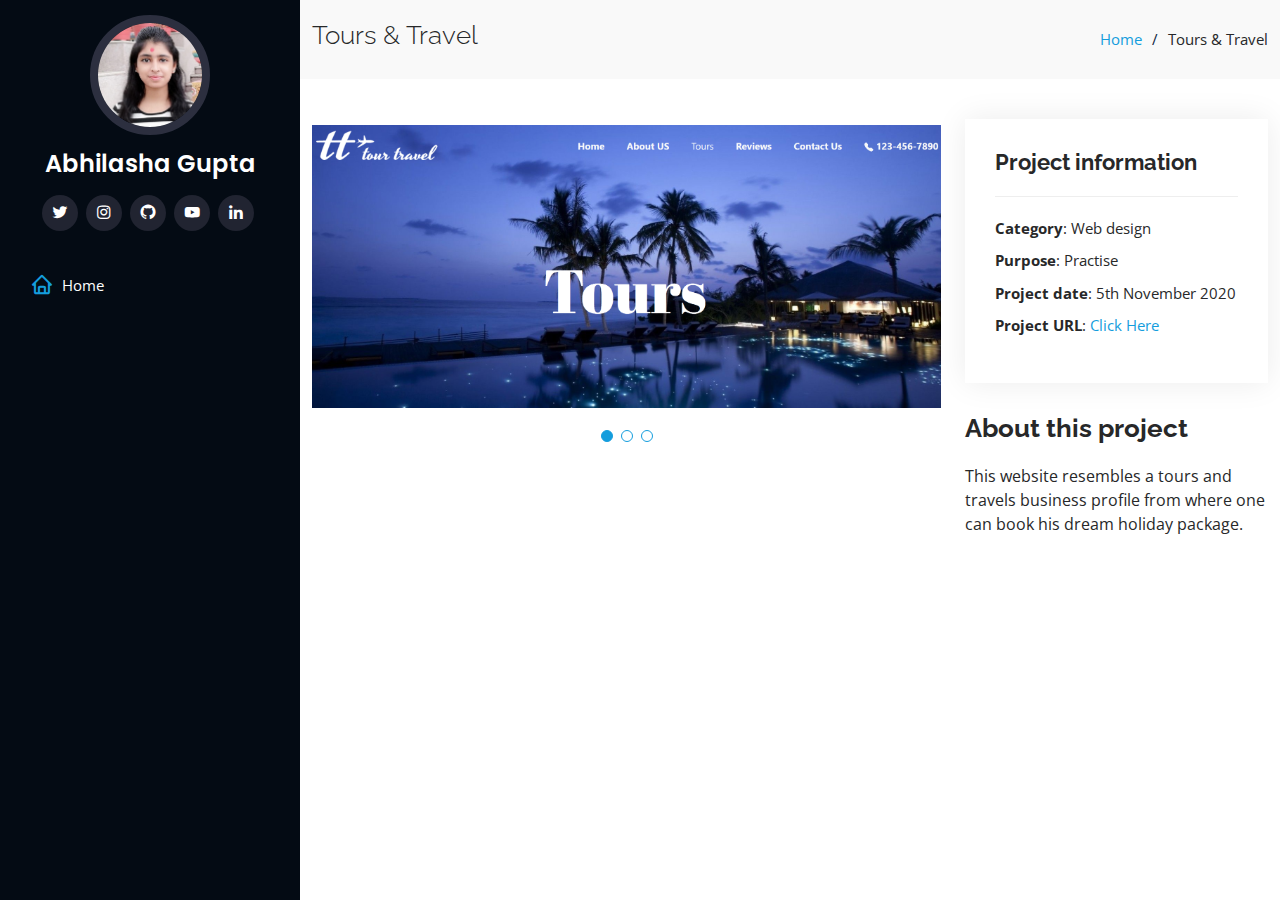
<file: iPortfolio/portfolio-details3.html>
<!DOCTYPE html>
<html lang="en">

<head>
  <meta charset="utf-8">
  <meta content="width=device-width, initial-scale=1.0" name="viewport">

  <title>Abhilasha Gupta - Portfolio Website</title>
  <meta content="" name="description">
  <meta content="" name="keywords">

  <!-- Favicons -->


  <!-- Google Fonts -->
  <link href="https://fonts.googleapis.com/css?family=Open+Sans:300,300i,400,400i,600,600i,700,700i|Raleway:300,300i,400,400i,500,500i,600,600i,700,700i|Poppins:300,300i,400,400i,500,500i,600,600i,700,700i" rel="stylesheet">

  <!-- Vendor CSS Files -->
  <link href="assets/vendor/aos/aos.css" rel="stylesheet">
  <link href="assets/vendor/bootstrap/css/bootstrap.min.css" rel="stylesheet">
  <link href="assets/vendor/bootstrap-icons/bootstrap-icons.css" rel="stylesheet">
  <link href="assets/vendor/boxicons/css/boxicons.min.css" rel="stylesheet">
  <link href="assets/vendor/glightbox/css/glightbox.min.css" rel="stylesheet">
  <link href="assets/vendor/swiper/swiper-bundle.min.css" rel="stylesheet">

  <!-- Template Main CSS File -->
  <link href="assets/css/style.css" rel="stylesheet">

  <!-- =======================================================
  * Template Name: iPortfolio - v3.3.0
  * Template URL: https://bootstrapmade.com/iportfolio-bootstrap-portfolio-websites-template/
  * Author: BootstrapMade.com
  * License: https://bootstrapmade.com/license/
  ======================================================== -->
</head>

<body>

  <!-- ======= Mobile nav toggle button ======= -->
  <i class="bi bi-list mobile-nav-toggle d-xl-none"></i>

  <!-- ======= Header ======= -->
  <header id="header">
    <div class="d-flex flex-column">

      <div class="profile">
        <img src="assets/img/profile-img1.jpg" alt="" class="img-fluid rounded-circle">
        <h1 class="text-light"><a href="index.html">Abhilasha Gupta</a></h1>
        <div class="social-links mt-3 text-center">
          <a href="https://twitter.com/Abhilasha_4sq?s=09" class="twitter"><i class="bx bxl-twitter"></i></a>
          <a href="http://instagram.com/Abhilasha_4sq" class="instagram"><i class="bx bxl-instagram"></i></a>
          <a href="https://github.com/" class="facebook"><i class="bx bxl-github"></i></a>
          <a href="https://youtube.com/channel/" class="google-plus"><i class="bx bxl-youtube"></i></a>
          <a href="https://www.linkedin.com/in/" class="linkedin"><i class="bx bxl-linkedin"></i></a>
        </div>
      </div>

      <nav id="navbar" class="nav-menu navbar">
        <ul>
          <li><a href="index.html" class="nav-link scrollto active"><i class="bx bx-home"></i> <span>Home</span></a></li>
        </ul>
      </nav><!-- .nav-menu -->
    </div>
  </header><!-- End Header -->

  <main id="main">

    <!-- ======= Breadcrumbs ======= -->
    <section id="breadcrumbs" class="breadcrumbs">
      <div class="container">

        <div class="d-flex justify-content-between align-items-center">
          <h2>Tours & Travel</h2>
          <ol>
            <li><a href="index.html">Home</a></li>
            <li>Tours & Travel</li>
          </ol>
        </div>

      </div>
    </section><!-- End Breadcrumbs -->

    <!-- ======= Portfolio Details Section ======= -->
    <section id="portfolio-details" class="portfolio-details">
      <div class="container">

        <div class="row gy-4">

          <div class="col-lg-8">
            <div class="portfolio-details-slider swiper-container">
              <div class="swiper-wrapper align-items-center">

                <div class="swiper-slide">
                  <img src="assets/img/portfolio/web3-1.png" alt="">
                </div>

                <div class="swiper-slide">
                  <img src="assets/img/portfolio/web3-2.png" alt="">
                </div>

                <div class="swiper-slide">
                  <img src="assets/img/portfolio/web3-3.png" alt="">
                </div>

              </div>
              <div class="swiper-pagination"></div>
            </div>
          </div>

          <div class="col-lg-4">
            <div class="portfolio-info">
              <h3>Project information</h3>
              <ul>
                <li><strong>Category</strong>: Web design</li>
                <li><strong>Purpose</strong>: Practise</li>
                <li><strong>Project date</strong>: 5th November 2020</li>
                <li><strong>Project URL</strong>: <a href="https://abhilashagupta16.github.io/Tours-Travel/Tours%20Travel/index.html">Click Here</a></li>
              </ul>
            </div>
            <div class="portfolio-description">
              <h2>About this project</h2>
              <p>
                This website resembles a tours and travels business profile from where one can book his dream holiday package.
              </p>
            </div>
          </div>

        </div>

      </div>
    </section><!-- End Portfolio Details Section -->

  </main><!-- End #main -->

  <!-- ======= Footer ======= -->


  <a href="#" class="back-to-top d-flex align-items-center justify-content-center"><i class="bi bi-arrow-up-short"></i></a>

  <!-- Vendor JS Files -->
  <script src="assets/vendor/aos/aos.js"></script>
  <script src="assets/vendor/bootstrap/js/bootstrap.bundle.min.js"></script>
  <script src="assets/vendor/glightbox/js/glightbox.min.js"></script>
  <script src="assets/vendor/isotope-layout/isotope.pkgd.min.js"></script>
  <script src="assets/vendor/php-email-form/validate.js"></script>
  <script src="assets/vendor/purecounter/purecounter.js"></script>
  <script src="assets/vendor/swiper/swiper-bundle.min.js"></script>
  <script src="assets/vendor/typed.js/typed.min.js"></script>
  <script src="assets/vendor/waypoints/noframework.waypoints.js"></script>

  <!-- Template Main JS File -->
  <script src="assets/js/main.js"></script>

</body>

</html>
</file>
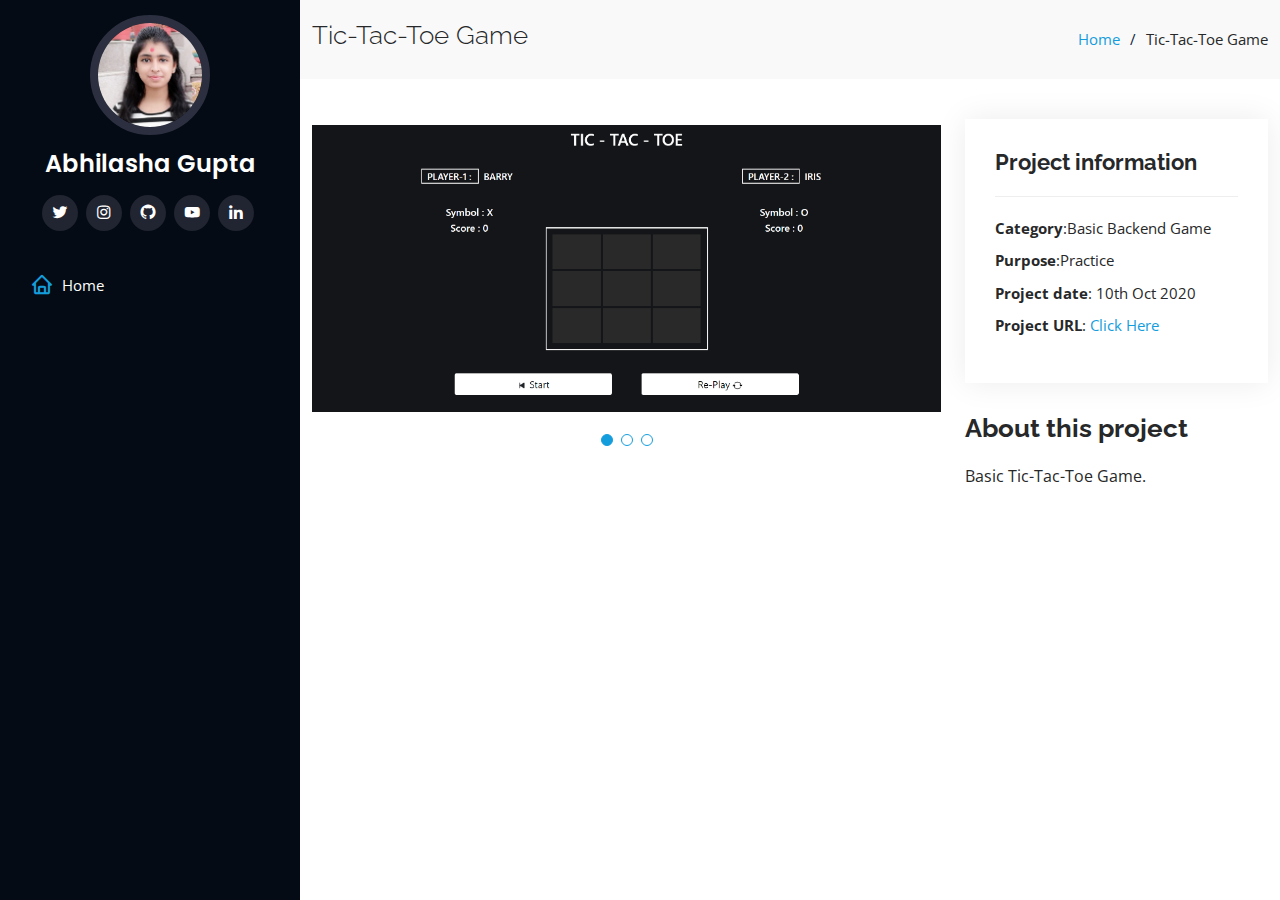
<file: iPortfolio/portfolio-details4.html>
<!DOCTYPE html>
<html lang="en">

<head>
  <meta charset="utf-8">
  <meta content="width=device-width, initial-scale=1.0" name="viewport">

  <title>Abhilasha Gupta - Portfolio Website</title>
  <meta content="" name="description">
  <meta content="" name="keywords">

  <!-- Favicons -->

  <!-- Google Fonts -->
  <link href="https://fonts.googleapis.com/css?family=Open+Sans:300,300i,400,400i,600,600i,700,700i|Raleway:300,300i,400,400i,500,500i,600,600i,700,700i|Poppins:300,300i,400,400i,500,500i,600,600i,700,700i" rel="stylesheet">

  <!-- Vendor CSS Files -->
  <link href="assets/vendor/aos/aos.css" rel="stylesheet">
  <link href="assets/vendor/bootstrap/css/bootstrap.min.css" rel="stylesheet">
  <link href="assets/vendor/bootstrap-icons/bootstrap-icons.css" rel="stylesheet">
  <link href="assets/vendor/boxicons/css/boxicons.min.css" rel="stylesheet">
  <link href="assets/vendor/glightbox/css/glightbox.min.css" rel="stylesheet">
  <link href="assets/vendor/swiper/swiper-bundle.min.css" rel="stylesheet">

  <!-- Template Main CSS File -->
  <link href="assets/css/style.css" rel="stylesheet">

  <!-- =======================================================
  * Template Name: iPortfolio - v3.3.0
  * Template URL: https://bootstrapmade.com/iportfolio-bootstrap-portfolio-websites-template/
  * Author: BootstrapMade.com
  * License: https://bootstrapmade.com/license/
  ======================================================== -->
</head>

<body>

  <!-- ======= Mobile nav toggle button ======= -->
  <i class="bi bi-list mobile-nav-toggle d-xl-none"></i>

  <!-- ======= Header ======= -->
  <header id="header">
    <div class="d-flex flex-column">

      <div class="profile">
        <img src="assets/img/profile-img1.jpg" alt="" class="img-fluid rounded-circle">
        <h1 class="text-light"><a href="index.html">Abhilasha Gupta</a></h1>
        <div class="social-links mt-3 text-center">
          <a href="https://twitter.com/Abhilasha_4sq?s=09" class="twitter"><i class="bx bxl-twitter"></i></a>
          <a href="http://instagram.com/Abhilasha_4sq" class="instagram"><i class="bx bxl-instagram"></i></a>
          <a href="https://github.com/" class="facebook"><i class="bx bxl-github"></i></a>
          <a href="https://youtube.com/channel/" class="google-plus"><i class="bx bxl-youtube"></i></a>
          <a href="https://www.linkedin.com/in/" class="linkedin"><i class="bx bxl-linkedin"></i></a>
        </div>
      </div>

      <nav id="navbar" class="nav-menu navbar">
        <ul>
          <li><a href="index.html" class="nav-link scrollto active"><i class="bx bx-home"></i> <span>Home</span></a></li>
        </ul>
      </nav><!-- .nav-menu -->
    </div>
  </header><!-- End Header -->

  <main id="main">

    <!-- ======= Breadcrumbs ======= -->
    <section id="breadcrumbs" class="breadcrumbs">
      <div class="container">

        <div class="d-flex justify-content-between align-items-center">
          <h2>Tic-Tac-Toe Game</h2>
          <ol>
            <li><a href="index.html">Home</a></li>
            <li>Tic-Tac-Toe Game</li>
          </ol>
        </div>

      </div>
    </section><!-- End Breadcrumbs -->

    <!-- ======= Portfolio Details Section ======= -->
    <section id="portfolio-details" class="portfolio-details">
      <div class="container">

        <div class="row gy-4">

          <div class="col-lg-8">
            <div class="portfolio-details-slider swiper-container">
              <div class="swiper-wrapper align-items-center">

                <div class="swiper-slide">
                  <img src="assets/img/portfolio/web4-1.png" alt="">
                </div>

                <div class="swiper-slide">
                  <img src="assets/img/portfolio/web4-2.png" alt="">
                </div>

                <div class="swiper-slide">
                  <img src="assets/img/portfolio/web4-3.png" alt="">
                </div>

              </div>
              <div class="swiper-pagination"></div>
            </div>
          </div>

          <div class="col-lg-4">
            <div class="portfolio-info">
              <h3>Project information</h3>
              <ul>
                <li><strong>Category</strong>:Basic Backend Game</li>
                <li><strong>Purpose</strong>:Practice</li>
                <li><strong>Project date</strong>: 10th Oct 2020</li>
                <li><strong>Project URL</strong>: <a href="https://abhilashagupta16.github.io/Tic-Tac-Toe-Game/TicTacToe/index.html">Click Here</a></li>
              </ul>
            </div>
            <div class="portfolio-description">
              <h2>About this project</h2>
              <p>
                Basic Tic-Tac-Toe Game.
              </p>
            </div>
          </div>

        </div>

      </div>
    </section><!-- End Portfolio Details Section -->

  </main><!-- End #main -->

  <!-- ======= Footer ======= -->


  <a href="#" class="back-to-top d-flex align-items-center justify-content-center"><i class="bi bi-arrow-up-short"></i></a>

  <!-- Vendor JS Files -->
  <script src="assets/vendor/aos/aos.js"></script>
  <script src="assets/vendor/bootstrap/js/bootstrap.bundle.min.js"></script>
  <script src="assets/vendor/glightbox/js/glightbox.min.js"></script>
  <script src="assets/vendor/isotope-layout/isotope.pkgd.min.js"></script>
  <script src="assets/vendor/php-email-form/validate.js"></script>
  <script src="assets/vendor/purecounter/purecounter.js"></script>
  <script src="assets/vendor/swiper/swiper-bundle.min.js"></script>
  <script src="assets/vendor/typed.js/typed.min.js"></script>
  <script src="assets/vendor/waypoints/noframework.waypoints.js"></script>

  <!-- Template Main JS File -->
  <script src="assets/js/main.js"></script>

</body>

</html>
</file>
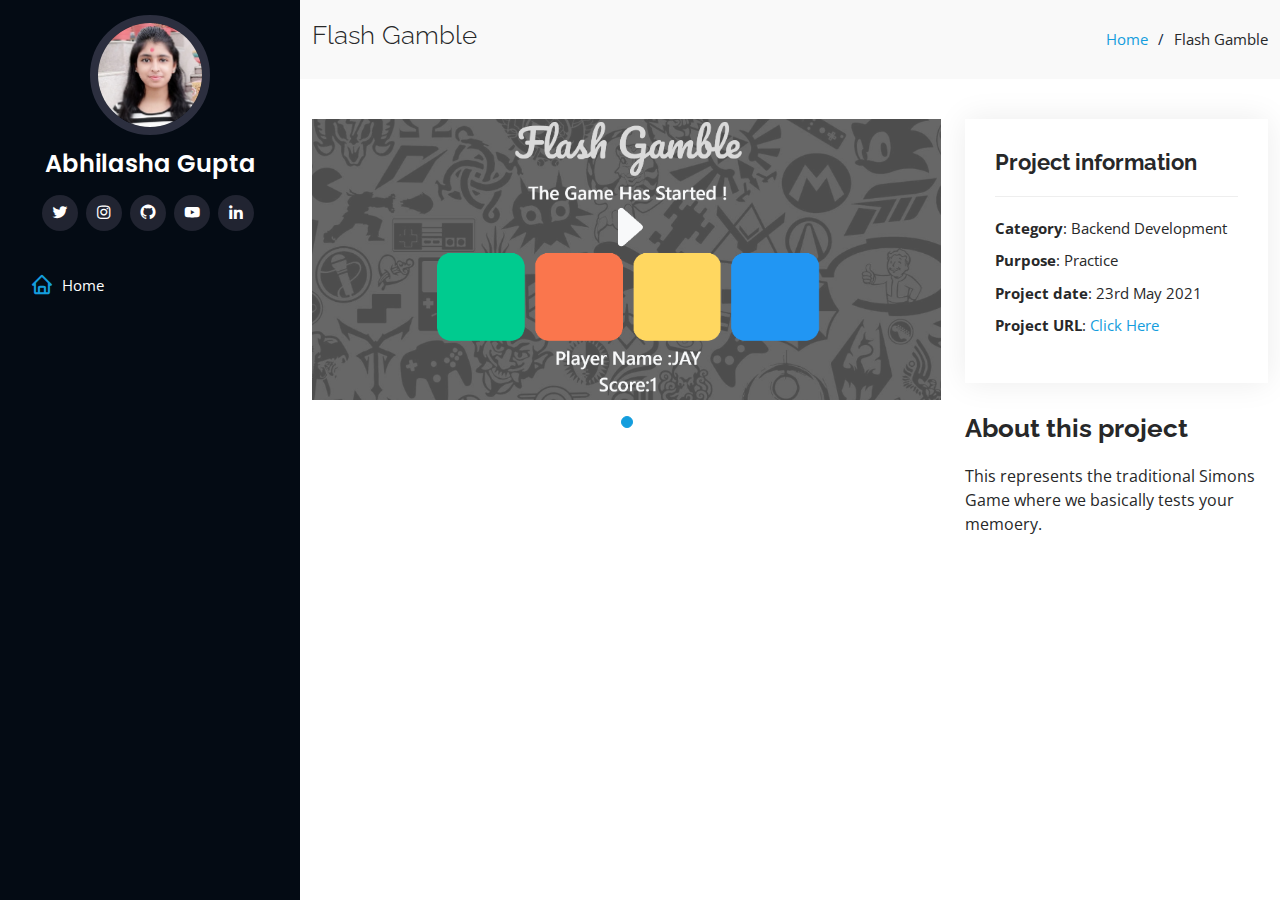
<file: iPortfolio/portfolio-details5.html>
<!DOCTYPE html>
<html lang="en">

<head>
  <meta charset="utf-8">
  <meta content="width=device-width, initial-scale=1.0" name="viewport">

  <title>Abhilasha Gupta - Portfolio Website</title>
  <meta content="" name="description">
  <meta content="" name="keywords">

  <!-- Favicons -->

  <!-- Google Fonts -->
  <link href="https://fonts.googleapis.com/css?family=Open+Sans:300,300i,400,400i,600,600i,700,700i|Raleway:300,300i,400,400i,500,500i,600,600i,700,700i|Poppins:300,300i,400,400i,500,500i,600,600i,700,700i" rel="stylesheet">

  <!-- Vendor CSS Files -->
  <link href="assets/vendor/aos/aos.css" rel="stylesheet">
  <link href="assets/vendor/bootstrap/css/bootstrap.min.css" rel="stylesheet">
  <link href="assets/vendor/bootstrap-icons/bootstrap-icons.css" rel="stylesheet">
  <link href="assets/vendor/boxicons/css/boxicons.min.css" rel="stylesheet">
  <link href="assets/vendor/glightbox/css/glightbox.min.css" rel="stylesheet">
  <link href="assets/vendor/swiper/swiper-bundle.min.css" rel="stylesheet">

  <!-- Template Main CSS File -->
  <link href="assets/css/style.css" rel="stylesheet">

  <!-- =======================================================
  * Template Name: iPortfolio - v3.3.0
  * Template URL: https://bootstrapmade.com/iportfolio-bootstrap-portfolio-websites-template/
  * Author: BootstrapMade.com
  * License: https://bootstrapmade.com/license/
  ======================================================== -->
</head>

<body>

  <!-- ======= Mobile nav toggle button ======= -->
  <i class="bi bi-list mobile-nav-toggle d-xl-none"></i>

  <!-- ======= Header ======= -->
  <header id="header">
    <div class="d-flex flex-column">

      <div class="profile">
        <img src="assets/img/profile-img1.jpg" alt="" class="img-fluid rounded-circle">
        <h1 class="text-light"><a href="index.html">Abhilasha Gupta</a></h1>
        <div class="social-links mt-3 text-center">
          <a href="https://twitter.com/Abhilasha_4sq?s=09" class="twitter"><i class="bx bxl-twitter"></i></a>
          <a href="http://instagram.com/Abhilasha_4sq" class="instagram"><i class="bx bxl-instagram"></i></a>
          <a href="https://github.com/" class="facebook"><i class="bx bxl-github"></i></a>
          <a href="https://youtube.com/channel/" class="google-plus"><i class="bx bxl-youtube"></i></a>
          <a href="https://www.linkedin.com/in/" class="linkedin"><i class="bx bxl-linkedin"></i></a>
        </div>
      </div>

      <nav id="navbar" class="nav-menu navbar">
        <ul>
          <li><a href="index.html" class="nav-link scrollto active"><i class="bx bx-home"></i> <span>Home</span></a></li>
        </ul>
      </nav><!-- .nav-menu -->
    </div>
  </header><!-- End Header -->

  <main id="main">

    <!-- ======= Breadcrumbs ======= -->
    <section id="breadcrumbs" class="breadcrumbs">
      <div class="container">

        <div class="d-flex justify-content-between align-items-center">
          <h2>Flash Gamble</h2>
          <ol>
            <li><a href="index.html">Home</a></li>
            <li>Flash Gamble</li>
          </ol>
        </div>

      </div>
    </section><!-- End Breadcrumbs -->

    <!-- ======= Portfolio Details Section ======= -->
    <section id="portfolio-details" class="portfolio-details">
      <div class="container">

        <div class="row gy-4">

          <div class="col-lg-8">
            <div class="portfolio-details-slider swiper-container">
              <div class="swiper-wrapper align-items-center">

                <div class="swiper-slide">
                  <img src="assets/img/portfolio/web5-1.png" alt="">
                </div>
              </div>
              <div class="swiper-pagination"></div>
            </div>
          </div>

          <div class="col-lg-4">
            <div class="portfolio-info">
              <h3>Project information</h3>
              <ul>
                <li><strong>Category</strong>: Backend Development</li>
                <li><strong>Purpose</strong>: Practice</li>
                <li><strong>Project date</strong>: 23rd May 2021</li>
                <li><strong>Project URL</strong>: <a href="https://abhilashagupta16.github.io/Flash-Gamble/Flash%20Gamble/index.html">Click Here</a></li>
              </ul>
            </div>
            <div class="portfolio-description">
              <h2>About this project</h2>
              <p>
                This represents the traditional Simons Game where we basically tests your memoery.
              </p>
            </div>
          </div>

        </div>

      </div>
    </section><!-- End Portfolio Details Section -->

  </main><!-- End #main -->

  <!-- ======= Footer ======= -->


  <a href="#" class="back-to-top d-flex align-items-center justify-content-center"><i class="bi bi-arrow-up-short"></i></a>

  <!-- Vendor JS Files -->
  <script src="assets/vendor/aos/aos.js"></script>
  <script src="assets/vendor/bootstrap/js/bootstrap.bundle.min.js"></script>
  <script src="assets/vendor/glightbox/js/glightbox.min.js"></script>
  <script src="assets/vendor/isotope-layout/isotope.pkgd.min.js"></script>
  <script src="assets/vendor/php-email-form/validate.js"></script>
  <script src="assets/vendor/purecounter/purecounter.js"></script>
  <script src="assets/vendor/swiper/swiper-bundle.min.js"></script>
  <script src="assets/vendor/typed.js/typed.min.js"></script>
  <script src="assets/vendor/waypoints/noframework.waypoints.js"></script>

  <!-- Template Main JS File -->
  <script src="assets/js/main.js"></script>

</body>

</html>
</file>
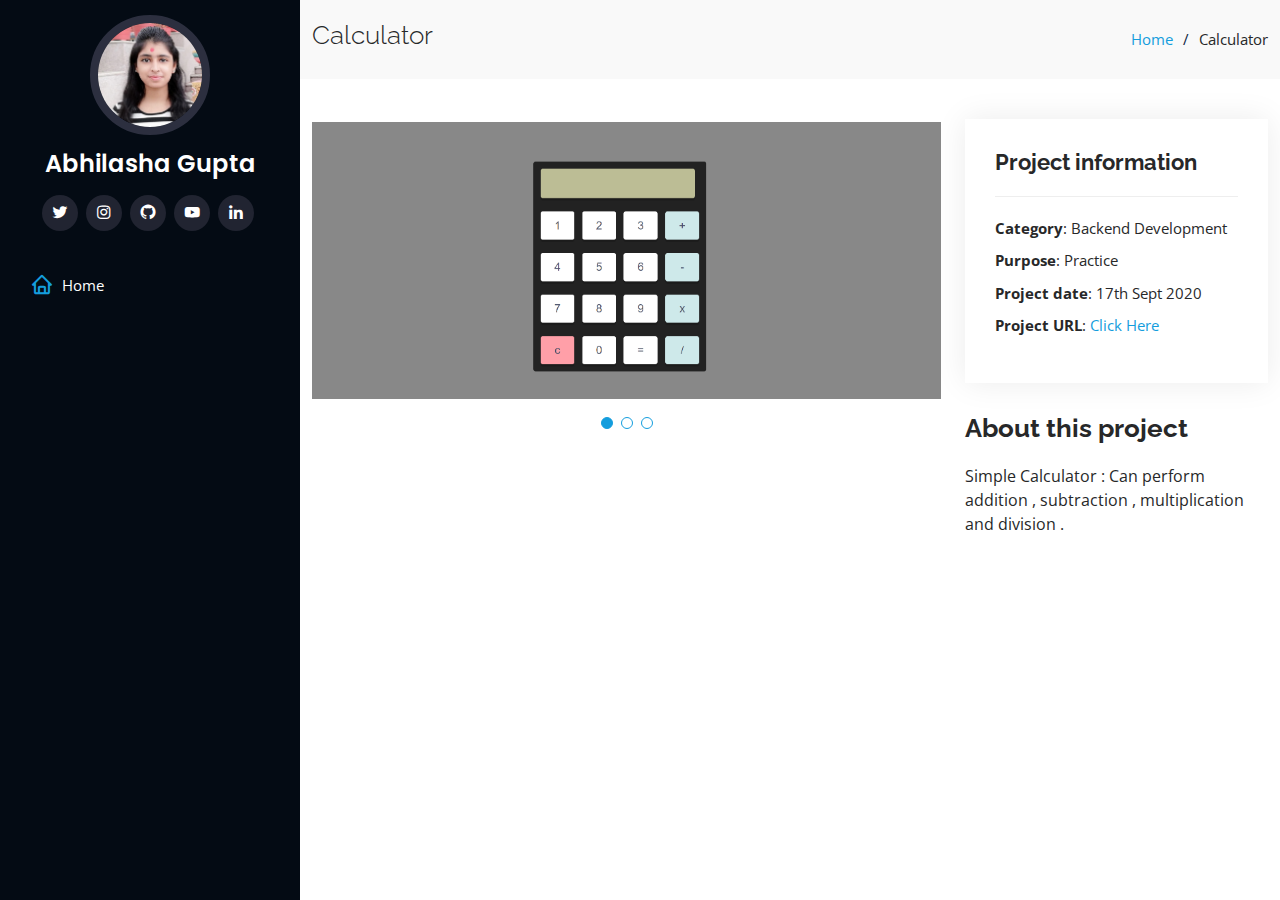
<file: iPortfolio/portfolio-details6.html>
<!DOCTYPE html>
<html lang="en">

<head>
  <meta charset="utf-8">
  <meta content="width=device-width, initial-scale=1.0" name="viewport">

  <title>Abhilasha Gupta - Portfolio Website</title>
  <meta content="" name="description">
  <meta content="" name="keywords">

  <!-- Favicons -->

  <!-- Google Fonts -->
  <link href="https://fonts.googleapis.com/css?family=Open+Sans:300,300i,400,400i,600,600i,700,700i|Raleway:300,300i,400,400i,500,500i,600,600i,700,700i|Poppins:300,300i,400,400i,500,500i,600,600i,700,700i" rel="stylesheet">

  <!-- Vendor CSS Files -->
  <link href="assets/vendor/aos/aos.css" rel="stylesheet">
  <link href="assets/vendor/bootstrap/css/bootstrap.min.css" rel="stylesheet">
  <link href="assets/vendor/bootstrap-icons/bootstrap-icons.css" rel="stylesheet">
  <link href="assets/vendor/boxicons/css/boxicons.min.css" rel="stylesheet">
  <link href="assets/vendor/glightbox/css/glightbox.min.css" rel="stylesheet">
  <link href="assets/vendor/swiper/swiper-bundle.min.css" rel="stylesheet">

  <!-- Template Main CSS File -->
  <link href="assets/css/style.css" rel="stylesheet">

  <!-- =======================================================
  * Template Name: iPortfolio - v3.3.0
  * Template URL: https://bootstrapmade.com/iportfolio-bootstrap-portfolio-websites-template/
  * Author: BootstrapMade.com
  * License: https://bootstrapmade.com/license/
  ======================================================== -->
</head>

<body>

  <!-- ======= Mobile nav toggle button ======= -->
  <i class="bi bi-list mobile-nav-toggle d-xl-none"></i>

  <!-- ======= Header ======= -->
  <header id="header">
    <div class="d-flex flex-column">

      <div class="profile">
        <img src="assets/img/profile-img1.jpg" alt="" class="img-fluid rounded-circle">
        <h1 class="text-light"><a href="index.html">Abhilasha Gupta</a></h1>
        <div class="social-links mt-3 text-center">
          <a href="https://twitter.com/Abhilasha_4sq?s=09" class="twitter"><i class="bx bxl-twitter"></i></a>
          <a href="http://instagram.com/Abhilasha_4sq" class="instagram"><i class="bx bxl-instagram"></i></a>
          <a href="https://github.com/" class="facebook"><i class="bx bxl-github"></i></a>
          <a href="https://youtube.com/channel/" class="google-plus"><i class="bx bxl-youtube"></i></a>
          <a href="https://www.linkedin.com/in/" class="linkedin"><i class="bx bxl-linkedin"></i></a>
        </div>
      </div>

      <nav id="navbar" class="nav-menu navbar">
        <ul>
          <li><a href="index.html" class="nav-link scrollto active"><i class="bx bx-home"></i> <span>Home</span></a></li>
        </ul>
      </nav><!-- .nav-menu -->
    </div>
  </header><!-- End Header -->

  <main id="main">

    <!-- ======= Breadcrumbs ======= -->
    <section id="breadcrumbs" class="breadcrumbs">
      <div class="container">

        <div class="d-flex justify-content-between align-items-center">
          <h2>Calculator</h2>
          <ol>
            <li><a href="index.html">Home</a></li>
            <li>Calculator</li>
          </ol>
        </div>

      </div>
    </section><!-- End Breadcrumbs -->

    <!-- ======= Portfolio Details Section ======= -->
    <section id="portfolio-details" class="portfolio-details">
      <div class="container">

        <div class="row gy-4">

          <div class="col-lg-8">
            <div class="portfolio-details-slider swiper-container">
              <div class="swiper-wrapper align-items-center">

                <div class="swiper-slide">
                  <img src="assets/img/portfolio/web6-1.png" alt="">
                </div>

                <div class="swiper-slide">
                  <img src="assets/img/portfolio/web6-2.png" alt="">
                </div>

                <div class="swiper-slide">
                  <img src="assets/img/portfolio/web6-3.png" alt="">
                </div>

              </div>
              <div class="swiper-pagination"></div>
            </div>
          </div>

          <div class="col-lg-4">
            <div class="portfolio-info">
              <h3>Project information</h3>
              <ul>
                <li><strong>Category</strong>: Backend Development</li>
                <li><strong>Purpose</strong>: Practice</li>
                <li><strong>Project date</strong>: 17th Sept 2020</li>
                <li><strong>Project URL</strong>: <a href="https://abhilashagupta16.github.io/Calculator/Calc/index.html">Click Here</a></li>
              </ul>
            </div>
            <div class="portfolio-description">
              <h2>About this project</h2>
              <p>
                Simple Calculator : Can perform addition , subtraction , multiplication and division .  
              </p>
            </div>
          </div>

        </div>

      </div>
    </section><!-- End Portfolio Details Section -->

  </main><!-- End #main -->

  <!-- ======= Footer ======= -->


  <a href="#" class="back-to-top d-flex align-items-center justify-content-center"><i class="bi bi-arrow-up-short"></i></a>

  <!-- Vendor JS Files -->
  <script src="assets/vendor/aos/aos.js"></script>
  <script src="assets/vendor/bootstrap/js/bootstrap.bundle.min.js"></script>
  <script src="assets/vendor/glightbox/js/glightbox.min.js"></script>
  <script src="assets/vendor/isotope-layout/isotope.pkgd.min.js"></script>
  <script src="assets/vendor/php-email-form/validate.js"></script>
  <script src="assets/vendor/purecounter/purecounter.js"></script>
  <script src="assets/vendor/swiper/swiper-bundle.min.js"></script>
  <script src="assets/vendor/typed.js/typed.min.js"></script>
  <script src="assets/vendor/waypoints/noframework.waypoints.js"></script>

  <!-- Template Main JS File -->
  <script src="assets/js/main.js"></script>

</body>

</html>
</file>
<file: iPortfolio/assets/css/style.css>
/**
* Template Name: iPortfolio - v3.3.0
* Template URL: https://bootstrapmade.com/iportfolio-bootstrap-portfolio-websites-template/
* Author: BootstrapMade.com
* License: https://bootstrapmade.com/license/
*/

/*--------------------------------------------------------------
# General
--------------------------------------------------------------*/
body {
  font-family: "Open Sans", sans-serif;
  color: #272829;
}

a {
  color: #149ddd;
  text-decoration: none;
}

a:hover {
  color: #37b3ed;
  text-decoration: none;
}

h1, h2, h3, h4, h5, h6 {
  font-family: "Raleway", sans-serif;
}

/*--------------------------------------------------------------
# Back to top button
--------------------------------------------------------------*/
.back-to-top {
  position: fixed;
  visibility: hidden;
  opacity: 0;
  right: 15px;
  bottom: 15px;
  z-index: 996;
  background: #149ddd;
  width: 40px;
  height: 40px;
  border-radius: 50px;
  transition: all 0.4s;
}

.back-to-top i {
  font-size: 28px;
  color: #fff;
  line-height: 0;
}

.back-to-top:hover {
  background: #2eafec;
  color: #fff;
}

.back-to-top.active {
  visibility: visible;
  opacity: 1;
}

/*--------------------------------------------------------------
# Header
--------------------------------------------------------------*/
#header {
  position: fixed;
  top: 0;
  left: 0;
  bottom: 0;
  width: 300px;
  transition: all ease-in-out 0.5s;
  z-index: 9997;
  transition: all 0.5s;
  padding: 0 15px;
  background: #040b14;
  overflow-y: auto;
}

#header .profile img {
  margin: 15px auto;
  display: block;
  width: 120px;
  border: 8px solid #2c2f3f;
}

#header .profile h1 {
  font-size: 24px;
  margin: 0;
  padding: 0;
  font-weight: 600;
  -moz-text-align-last: center;
  text-align-last: center;
  font-family: "Poppins", sans-serif;
}

#header .profile h1 a, #header .profile h1 a:hover {
  color: #fff;
  text-decoration: none;
}

#header .profile .social-links a {
  font-size: 18px;
  display: inline-block;
  background: #212431;
  color: #fff;
  line-height: 1;
  padding: 8px 0;
  margin-right: 4px;
  border-radius: 50%;
  text-align: center;
  width: 36px;
  height: 36px;
  transition: 0.3s;
}

#header .profile .social-links a:hover {
  background: #149ddd;
  color: #fff;
  text-decoration: none;
}

#main {
  margin-left: 300px;
}

@media (max-width: 900px) {
  #header {
    left: -300px;
  }
  #main {
    margin-left: 0;
  }
}

/*--------------------------------------------------------------
# Navigation Menu
--------------------------------------------------------------*/
/* Desktop Navigation */
.nav-menu {
  padding: 30px 0 0 0;
}

.nav-menu * {
  margin: 0;
  padding: 0;
  list-style: none;
}

.nav-menu > ul > li {
  position: relative;
  white-space: nowrap;
}

.nav-menu a, .nav-menu a:focus {
  display: flex;
  align-items: center;
  color: #a8a9b4;
  padding: 12px 15px;
  margin-bottom: 8px;
  transition: 0.3s;
  font-size: 15px;
}

.nav-menu a i, .nav-menu a:focus i {
  font-size: 24px;
  padding-right: 8px;
  color: #6f7180;
}

.nav-menu a:hover, .nav-menu .active, .nav-menu .active:focus, .nav-menu li:hover > a {
  text-decoration: none;
  color: #fff;
}

.nav-menu a:hover i, .nav-menu .active i, .nav-menu .active:focus i, .nav-menu li:hover > a i {
  color: #149ddd;
}

/* Mobile Navigation */
.mobile-nav-toggle {
  position: fixed;
  right: 15px;
  top: 15px;
  z-index: 9998;
  border: 0;
  font-size: 24px;
  transition: all 0.4s;
  outline: none !important;
  background-color: #149ddd;
  color: #fff;
  width: 40px;
  height: 40px;
  display: inline-flex;
  align-items: center;
  justify-content: center;
  line-height: 0;
  border-radius: 50px;
  cursor: pointer;
}

.mobile-nav-active {
  overflow: hidden;
}

.mobile-nav-active #header {
  left: 0;
}

/*--------------------------------------------------------------
# Hero Section
--------------------------------------------------------------*/
#hero {
  width: 100%;
  height: 100vh;
  background: url("../img/top-img1.jpg") top center/cover;
  /* background-size: cover; */
}

#hero:before {
  content: "";
  background: rgba(5, 13, 24, 0.3);
  position: absolute;
  bottom: 0;
  top: 0;
  left: 0;
  right: 0;
  z-index: 1;
}

#hero .hero-container {
  position: relative;
  z-index: 2;
  min-width: 300px;
  top: -130px;
}

#hero h1 {
  margin: 0 0 10px 0;
  font-size: 64px;
  font-weight: 700;
  line-height: 56px;
  color: #fff;
}

#hero p {
  color: #fff;
  margin-bottom: 50px;
  font-size: 26px;
  font-family: "Poppins", sans-serif;
}

#hero p span {
  color: #fff;
  padding-bottom: 4px;
  letter-spacing: 1px;
  border-bottom: 3px solid #149ddd;
}

@media (min-width: 1024px) {
  #hero {
    background-attachment: fixed;
  }
}

@media (max-width: 768px) {
  #hero h1 {
    font-size: 28px;
    line-height: 36px;
  }
  #hero h2 {
    font-size: 18px;
    line-height: 24px;
    margin-bottom: 30px;
  }
}

/*--------------------------------------------------------------
# Sections General
--------------------------------------------------------------*/
section {
  padding: 60px 0;
  overflow: hidden;
}

.section-bg {
  background: #f5f8fd;
}

.section-title {
  padding-bottom: 30px;
}

.section-title h2 {
  font-size: 32px;
  font-weight: bold;
  margin-bottom: 20px;
  padding-bottom: 20px;
  position: relative;
  color: #173b6c;
}

.section-title h2::after {
  content: '';
  position: absolute;
  display: block;
  width: 50px;
  height: 3px;
  background: #149ddd;
  bottom: 0;
  left: 0;
}

.section-title p {
  margin-bottom: 0;
}

/*--------------------------------------------------------------
# About
--------------------------------------------------------------*/
.about .content h3 {
  font-weight: 700;
  font-size: 26px;
  color: #173b6c;
}

.about .content ul {
  list-style: none;
  padding: 0;
}

.about .content ul li {
  margin-bottom: 20px;
  display: flex;
  align-items: center;
}

.about .content ul strong {
  margin-right: 10px;
}

.about .content ul i {
  font-size: 16px;
  margin-right: 5px;
  color: #149ddd;
  line-height: 0;
}

.about .content p:last-child {
  margin-bottom: 0;
}

/*--------------------------------------------------------------
# Facts
--------------------------------------------------------------*/
.facts {
  padding-bottom: 30px;
}

.facts .count-box {
  padding: 30px;
  width: 100%;
}

.facts .count-box i {
  display: block;
  font-size: 44px;
  color: #149ddd;
  float: left;
  line-height: 0;
}

.facts .count-box span {
  font-size: 48px;
  line-height: 40px;
  display: block;
  font-weight: 700;
  color: #050d18;
  margin-left: 60px;
}

.facts .count-box p {
  padding: 15px 0 0 0;
  margin: 0 0 0 60px;
  font-family: "Raleway", sans-serif;
  font-size: 14px;
  color: #122f57;
}

.facts .count-box a {
  font-weight: 600;
  display: block;
  margin-top: 20px;
  color: #122f57;
  font-size: 15px;
  font-family: "Poppins", sans-serif;
  transition: ease-in-out 0.3s;
}

.facts .count-box a:hover {
  color: #1f5297;
}

/*--------------------------------------------------------------
# Akills
--------------------------------------------------------------*/
.skills .progress {
  height: 60px;
  display: block;
  background: none;
  border-radius: 0;
}

.skills .progress .skill {
  padding: 0;
  margin: 0 0 6px 0;
  text-transform: uppercase;
  display: block;
  font-weight: 600;
  font-family: "Poppins", sans-serif;
  color: #050d18;
}

.skills .progress .skill .val {
  float: right;
  font-style: normal;
}

.skills .progress-bar-wrap {
  background: #dce8f8;
  height: 10px;
}

.skills .progress-bar {
  width: 1px;
  height: 10px;
  transition: .9s;
  background-color: #149ddd;
}

/*--------------------------------------------------------------
# Resume
--------------------------------------------------------------*/
.resume .resume-title {
  font-size: 26px;
  font-weight: 700;
  margin-top: 20px;
  margin-bottom: 20px;
  color: #050d18;
}

.resume .resume-item {
  padding: 0 0 20px 20px;
  margin-top: -2px;
  border-left: 2px solid #1f5297;
  position: relative;
}

.resume .resume-item h4 {
  line-height: 18px;
  font-size: 18px;
  font-weight: 600;
  text-transform: uppercase;
  font-family: "Poppins", sans-serif;
  color: #050d18;
  margin-bottom: 10px;
}

.resume .resume-item h5 {
  font-size: 16px;
  background: #e4edf9;
  padding: 5px 15px;
  display: inline-block;
  font-weight: 600;
  margin-bottom: 10px;
}

.resume .resume-item ul {
  padding-left: 20px;
}

.resume .resume-item ul li {
  padding-bottom: 10px;
}

.resume .resume-item:last-child {
  padding-bottom: 0;
}

.resume .resume-item::before {
  content: "";
  position: absolute;
  width: 16px;
  height: 16px;
  border-radius: 50px;
  left: -9px;
  top: 0;
  background: #fff;
  border: 2px solid #1f5297;
}

/*--------------------------------------------------------------
# Portfolio
--------------------------------------------------------------*/
.portfolio .portfolio-item {
  margin-bottom: 30px;
}

.portfolio #portfolio-flters {
  padding: 0;
  margin: 0 auto 35px auto;
  list-style: none;
  text-align: center;
  background: #fff;
  border-radius: 50px;
  padding: 2px 15px;
}

.portfolio #portfolio-flters li {
  cursor: pointer;
  display: inline-block;
  padding: 10px 15px 8px 15px;
  font-size: 14px;
  font-weight: 600;
  line-height: 1;
  text-transform: uppercase;
  color: #272829;
  margin-bottom: 5px;
  transition: all 0.3s ease-in-out;
}

.portfolio #portfolio-flters li:hover, .portfolio #portfolio-flters li.filter-active {
  color: #149ddd;
}

.portfolio #portfolio-flters li:last-child {
  margin-right: 0;
}

.portfolio .portfolio-wrap {
  transition: 0.3s;
  position: relative;
  overflow: hidden;
  z-index: 1;
}

.portfolio .portfolio-wrap::before {
  content: "";
  background: rgba(255, 255, 255, 0.5);
  position: absolute;
  left: 0;
  right: 0;
  top: 0;
  bottom: 0;
  transition: all ease-in-out 0.3s;
  z-index: 2;
  opacity: 0;
}

.portfolio .portfolio-wrap .portfolio-links {
  opacity: 1;
  left: 0;
  right: 0;
  bottom: -60px;
  z-index: 3;
  position: absolute;
  transition: all ease-in-out 0.3s;
  display: flex;
  justify-content: center;
}

.portfolio .portfolio-wrap .portfolio-links a {
  color: #fff;
  font-size: 28px;
  text-align: center;
  background: rgba(20, 157, 221, 0.75);
  transition: 0.3s;
  width: 50%;
}

.portfolio .portfolio-wrap .portfolio-links a:hover {
  background: rgba(20, 157, 221, 0.95);
}

.portfolio .portfolio-wrap .portfolio-links a + a {
  border-left: 1px solid #37b3ed;
}

.portfolio .portfolio-wrap:hover::before {
  top: 0;
  left: 0;
  right: 0;
  bottom: 0;
  opacity: 1;
}

.portfolio .portfolio-wrap:hover .portfolio-links {
  opacity: 1;
  bottom: 0;
}

/*--------------------------------------------------------------
# Portfolio Details
--------------------------------------------------------------*/
.portfolio-details {
  padding-top: 40px;
}

.portfolio-details .portfolio-details-slider img {
  width: 100%;
}

.portfolio-details .portfolio-details-slider .swiper-pagination {
  margin-top: 20px;
  position: relative;
}

.portfolio-details .portfolio-details-slider .swiper-pagination .swiper-pagination-bullet {
  width: 12px;
  height: 12px;
  background-color: #fff;
  opacity: 1;
  border: 1px solid #149ddd;
}

.portfolio-details .portfolio-details-slider .swiper-pagination .swiper-pagination-bullet-active {
  background-color: #149ddd;
}

.portfolio-details .portfolio-info {
  padding: 30px;
  box-shadow: 0px 0 30px rgba(5, 13, 24, 0.08);
}

.portfolio-details .portfolio-info h3 {
  font-size: 22px;
  font-weight: 700;
  margin-bottom: 20px;
  padding-bottom: 20px;
  border-bottom: 1px solid #eee;
}

.portfolio-details .portfolio-info ul {
  list-style: none;
  padding: 0;
  font-size: 15px;
}

.portfolio-details .portfolio-info ul li + li {
  margin-top: 10px;
}

.portfolio-details .portfolio-description {
  padding-top: 30px;
}

.portfolio-details .portfolio-description h2 {
  font-size: 26px;
  font-weight: 700;
  margin-bottom: 20px;
}

.portfolio-details .portfolio-description p {
  padding: 0;
}

/*--------------------------------------------------------------
# Services
--------------------------------------------------------------*/
.services .icon-box {
  margin-bottom: 20px;
}

.services .icon {
  float: left;
  display: flex;
  align-items: center;
  justify-content: center;
  width: 54px;
  height: 54px;
  background: #149ddd;
  border-radius: 50%;
  transition: 0.5s;
  border: 1px solid #149ddd;
}

.services .icon i {
  color: #fff;
  font-size: 24px;
  line-height: 0;
}

.services .icon-box:hover .icon {
  background: #fff;
}

.services .icon-box:hover .icon i {
  color: #149ddd;
}

.services .title {
  margin-left: 80px;
  font-weight: 700;
  margin-bottom: 15px;
  font-size: 18px;
}

.services .title a {
  color: #343a40;
}

.services .title a:hover {
  color: #149ddd;
}

.services .description {
  margin-left: 80px;
  line-height: 24px;
  font-size: 14px;
}

/*--------------------------------------------------------------
# Testimonials
--------------------------------------------------------------*/
.testimonials .testimonial-item {
  box-sizing: content-box;
  text-align: center;
  min-height: 320px;
}

.testimonials .testimonial-item .testimonial-img {
  width: 90px;
  border-radius: 50%;
  margin: 0 auto;
}

.testimonials .testimonial-item h3 {
  font-size: 18px;
  font-weight: bold;
  margin: 10px 0 5px 0;
  color: #111;
}

.testimonials .testimonial-item h4 {
  font-size: 14px;
  color: #999;
  margin: 0;
}

.testimonials .testimonial-item .quote-icon-left, .testimonials .testimonial-item .quote-icon-right {
  color: #c3e8fa;
  font-size: 26px;
}

.testimonials .testimonial-item .quote-icon-left {
  display: inline-block;
  left: -5px;
  position: relative;
}

.testimonials .testimonial-item .quote-icon-right {
  display: inline-block;
  right: -5px;
  position: relative;
  top: 10px;
}

.testimonials .testimonial-item p {
  font-style: italic;
  margin: 0 15px 15px 15px;
  padding: 20px;
  background: #fff;
  position: relative;
  margin-bottom: 35px;
  border-radius: 6px;
  box-shadow: 0px 2px 15px rgba(0, 0, 0, 0.1);
}

.testimonials .testimonial-item p::after {
  content: "";
  width: 0;
  height: 0;
  border-top: 20px solid #fff;
  border-right: 20px solid transparent;
  border-left: 20px solid transparent;
  position: absolute;
  bottom: -20px;
  left: calc(50% - 20px);
}

.testimonials .swiper-pagination {
  margin-top: 20px;
  position: relative;
}

.testimonials .swiper-pagination .swiper-pagination-bullet {
  width: 12px;
  height: 12px;
  background-color: #fff;
  opacity: 1;
  border: 1px solid #149ddd;
}

.testimonials .swiper-pagination .swiper-pagination-bullet-active {
  background-color: #149ddd;
}

/*--------------------------------------------------------------
# Contact
--------------------------------------------------------------*/
.contact {
  padding-bottom: 130px;
}

.contact .info {
  padding: 30px;
  background: #fff;
  width: 100%;
  box-shadow: 0 0 24px 0 rgba(0, 0, 0, 0.12);
}

.contact .info i {
  font-size: 20px;
  color: #149ddd;
  float: left;
  width: 44px;
  height: 44px;
  background: #dff3fc;
  display: flex;
  justify-content: center;
  align-items: center;
  border-radius: 50px;
  transition: all 0.3s ease-in-out;
}

.contact .info h4 {
  padding: 0 0 0 60px;
  font-size: 22px;
  font-weight: 600;
  margin-bottom: 5px;
  color: #050d18;
}

.contact .info p {
  padding: 0 0 10px 60px;
  margin-bottom: 20px;
  font-size: 14px;
  color: #173b6c;
}

.contact .info .email p {
  padding-top: 5px;
}

.contact .info .social-links {
  padding-left: 60px;
}

.contact .info .social-links a {
  font-size: 18px;
  display: inline-block;
  background: #333;
  color: #fff;
  line-height: 1;
  padding: 8px 0;
  border-radius: 50%;
  text-align: center;
  width: 36px;
  height: 36px;
  transition: 0.3s;
  margin-right: 10px;
}

.contact .info .social-links a:hover {
  background: #149ddd;
  color: #fff;
}

.contact .info .email:hover i, .contact .info .address:hover i, .contact .info .phone:hover i {
  background: #149ddd;
  color: #fff;
}

.contact .php-email-form {
  width: 100%;
  padding: 30px;
  background: #fff;
  box-shadow: 0 0 24px 0 rgba(0, 0, 0, 0.12);
}

.contact .php-email-form .form-group {
  padding-bottom: 8px;
}

.contact .php-email-form .validate {
  display: none;
  color: red;
  margin: 0 0 15px 0;
  font-weight: 400;
  font-size: 13px;
}

.contact .php-email-form .error-message {
  display: none;
  color: #fff;
  background: #ed3c0d;
  text-align: left;
  padding: 15px;
  font-weight: 600;
}

.contact .php-email-form .error-message br + br {
  margin-top: 25px;
}

.contact .php-email-form .sent-message {
  display: none;
  color: #fff;
  background: #18d26e;
  text-align: center;
  padding: 15px;
  font-weight: 600;
}

.contact .php-email-form .loading {
  display: none;
  background: #fff;
  text-align: center;
  padding: 15px;
}

.contact .php-email-form .loading:before {
  content: "";
  display: inline-block;
  border-radius: 50%;
  width: 24px;
  height: 24px;
  margin: 0 10px -6px 0;
  border: 3px solid #18d26e;
  border-top-color: #eee;
  -webkit-animation: animate-loading 1s linear infinite;
  animation: animate-loading 1s linear infinite;
}

.contact .php-email-form .form-group {
  margin-bottom: 15px;
}

.contact .php-email-form label {
  padding-bottom: 8px;
}

.contact .php-email-form input, .contact .php-email-form textarea {
  border-radius: 0;
  box-shadow: none;
  font-size: 14px;
}

.contact .php-email-form input {
  height: 44px;
}

.contact .php-email-form textarea {
  padding: 10px 15px;
}

.contact .php-email-form button[type="submit"] {
  background: #149ddd;
  border: 0;
  padding: 10px 24px;
  color: #fff;
  transition: 0.4s;
  border-radius: 4px;
}

.contact .php-email-form button[type="submit"]:hover {
  background: #37b3ed;
}

@-webkit-keyframes animate-loading {
  0% {
    transform: rotate(0deg);
  }
  100% {
    transform: rotate(360deg);
  }
}

@keyframes animate-loading {
  0% {
    transform: rotate(0deg);
  }
  100% {
    transform: rotate(360deg);
  }
}

/*--------------------------------------------------------------
# Breadcrumbs
--------------------------------------------------------------*/
.breadcrumbs {
  padding: 20px 0;
  background: #f9f9f9;
}

.breadcrumbs h2 {
  font-size: 26px;
  font-weight: 300;
}

.breadcrumbs ol {
  display: flex;
  flex-wrap: wrap;
  list-style: none;
  padding: 0;
  margin: 0;
  font-size: 15px;
}

.breadcrumbs ol li + li {
  padding-left: 10px;
}

.breadcrumbs ol li + li::before {
  display: inline-block;
  padding-right: 10px;
  color: #0e2442;
  content: "/";
}

@media (max-width: 768px) {
  .breadcrumbs .d-flex {
    display: block !important;
  }
  .breadcrumbs ol {
    display: block;
  }
  .breadcrumbs ol li {
    display: inline-block;
  }
}

@media (max-width:768px)
{
  #hero .hero-container {
    top: 155px;
    left: -110px;
}
}

@media (max-width:533px)
{
  #hero .hero-container {
    top: 185px;
    left: 0px;
}
}


/*--------------------------------------------------------------
# Footer
--------------------------------------------------------------*/
#footer {
  padding: 15px;
  color: #f4f6fd;
  font-size: 14px;
  position: fixed;
  left: 0;
  bottom: 0;
  width: 300px;
  z-index: 9999;
  background: #040b14;
}

#footer .copyright {
  text-align: center;
}

#footer .credits {
  padding-top: 5px;
  text-align: center;
  font-size: 13px;
  color: #eaebf0;
}

@media (max-width: 1199px) {
  #footer {
    position: static;
    width: auto;
    padding-right: 20px 15px;
  }
}
</file>
